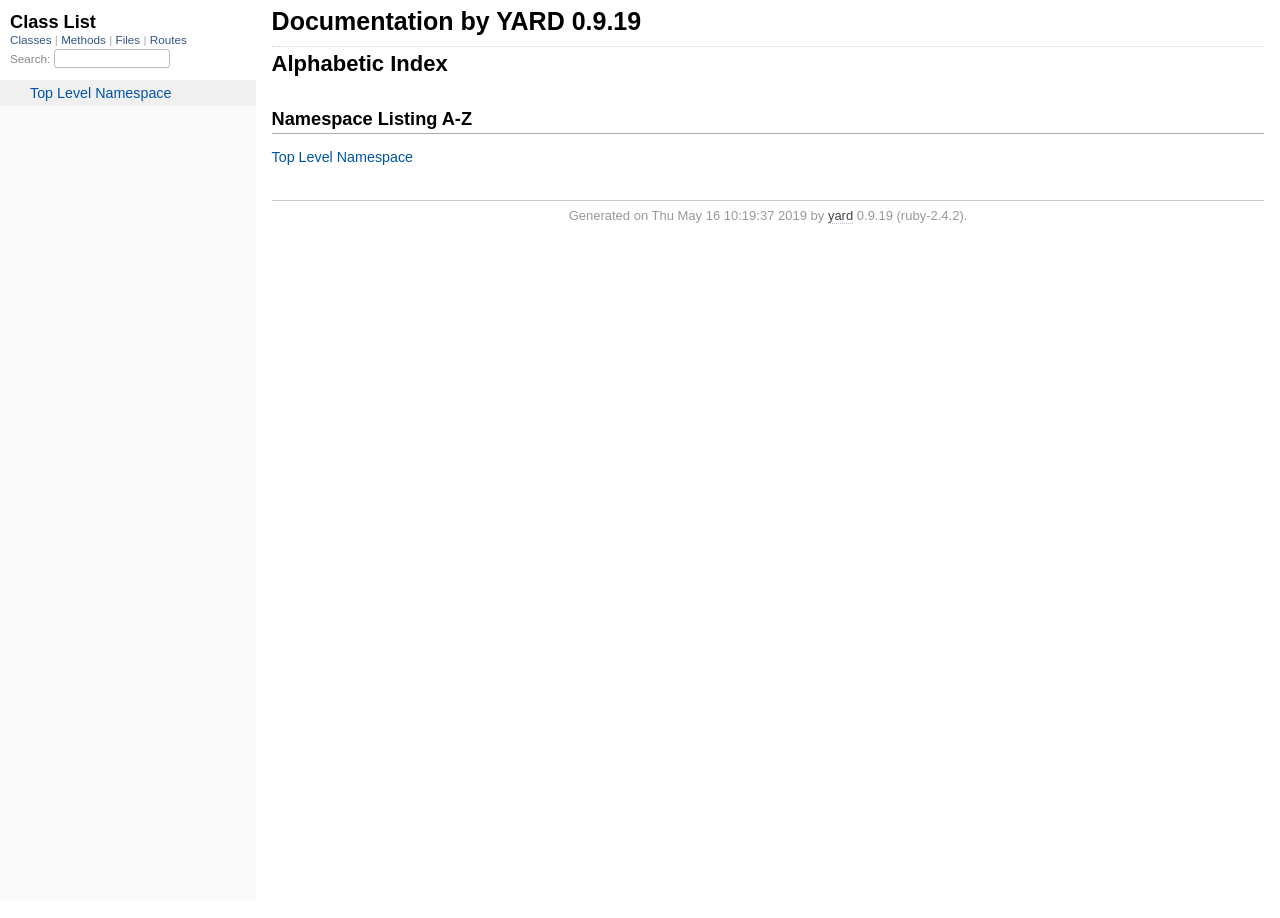
<file: events/events 1.0/doc/index.html>
<!DOCTYPE html>
<html>
  <head>
    <meta charset="utf-8">
<meta name="viewport" content="width=device-width, initial-scale=1.0">
<title>
  Documentation by YARD 0.9.19
  
</title>

  <link rel="stylesheet" href="css/style.css" type="text/css" charset="utf-8" />

  <link rel="stylesheet" href="css/common.css" type="text/css" charset="utf-8" />

<script type="text/javascript" charset="utf-8">
  pathId = null;
  relpath = '';
</script>


  <script type="text/javascript" charset="utf-8" src="js/jquery.js"></script>

  <script type="text/javascript" charset="utf-8" src="js/app.js"></script>

  <script type="text/javascript" charset="utf-8" src="js/custom.js"></script>


  </head>
  <body>
    <div class="nav_wrap">
      <iframe id="nav" src="class_list.html?1"></iframe>
      <div id="resizer"></div>
    </div>

    <div id="main" tabindex="-1">
      <div id="header">
        <div id="menu">
  
</div>

        <div id="search">
  
    <a class="full_list_link" id="class_list_link"
        href="class_list.html">

        <svg width="24" height="24">
          <rect x="0" y="4" width="24" height="4" rx="1" ry="1"></rect>
          <rect x="0" y="12" width="24" height="4" rx="1" ry="1"></rect>
          <rect x="0" y="20" width="24" height="4" rx="1" ry="1"></rect>
        </svg>
    </a>
  
</div>
        <div class="clear"></div>
      </div>

      <div id="content"><h1 class="noborder title">Documentation by YARD 0.9.19</h1>
<div id="listing">
  <h1 class="alphaindex">Alphabetic Index</h1>
  
<div class="clear"></div>
<h2>Namespace Listing A-Z</h2>


  <ul class="toplevel"><li><span class='object_link'><a href="top-level-namespace.html" title="Top Level Namespace (root)">Top Level Namespace</a></span></li></ul>



<table>
  <tr>
    <td valign='top' width="33%">
      
    </td>
  </tr>
</table>

</div>

</div>

      <div id="footer">
  Generated on Thu May 16 10:19:37 2019 by
  <a href="http://yardoc.org" title="Yay! A Ruby Documentation Tool" target="_parent">yard</a>
  0.9.19 (ruby-2.4.2).
</div>

    </div>
  </body>
</html>
</file>
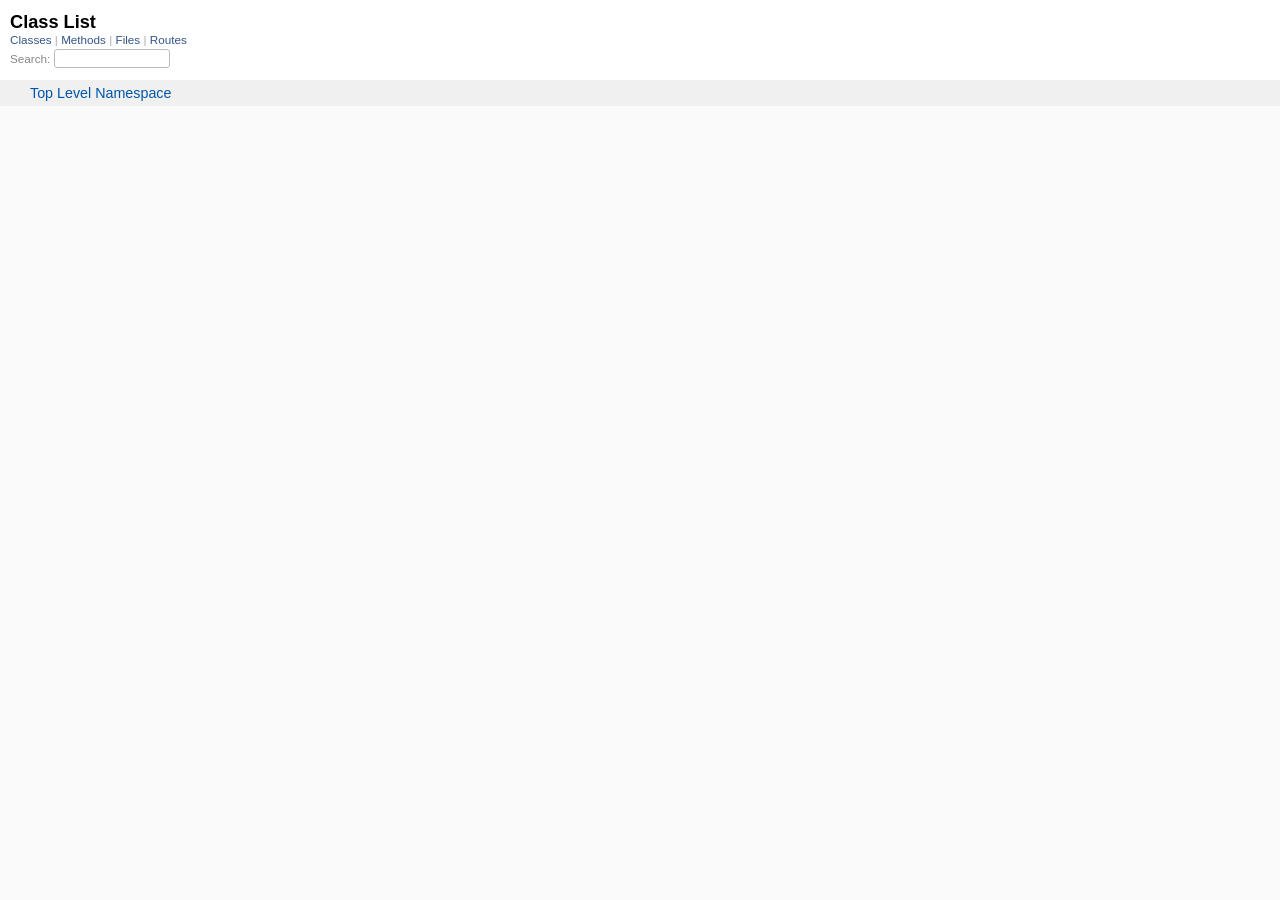
<file: events/events 1.0/doc/class_list.html>
<!DOCTYPE html>
<html>
  <head>
    <meta name="viewport" content="width=device-width, initial-scale=1.0">
    <meta charset="utf-8" />
    
      <link rel="stylesheet" href="css/full_list.css" type="text/css" media="screen" charset="utf-8" />
    
      <link rel="stylesheet" href="css/common.css" type="text/css" media="screen" charset="utf-8" />
    

    
      <script type="text/javascript" charset="utf-8" src="js/jquery.js"></script>
    
      <script type="text/javascript" charset="utf-8" src="js/full_list.js"></script>
    

    <title>Class List</title>
    <base id="base_target" target="_parent" />
  </head>
  <body>
    <div id="content">
      <div class="fixed_header">
        <h1 id="full_list_header">Class List</h1>
        <div id="full_list_nav">
          
            <span><a target="_self" href="class_list.html">
              Classes
            </a></span>
          
            <span><a target="_self" href="method_list.html">
              Methods
            </a></span>
          
            <span><a target="_self" href="file_list.html">
              Files
            </a></span>
          
            <span><a target="_self" href="route_list.html">
              Routes
            </a></span>
          
        </div>

        <div id="search">Search: <input type="text" /></div>
      </div>

      <ul id="full_list" class="class">
        <li id="object_" class="odd"><div class="item" style="padding-left:30px"><span class='object_link'><a href="top-level-namespace.html" title="Top Level Namespace (root)">Top Level Namespace</a></span></div></li>


      </ul>
    </div>
  </body>
</html>
</file>
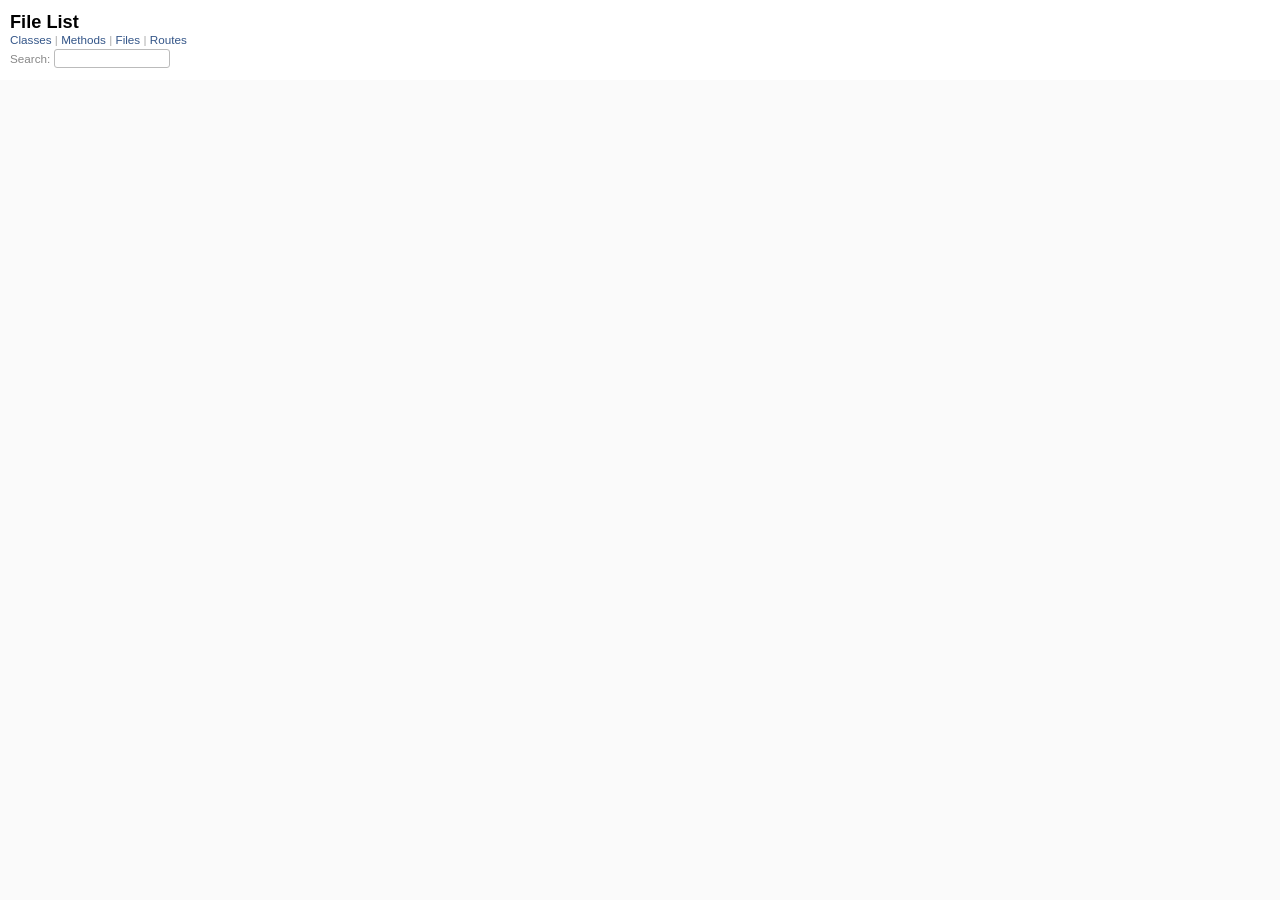
<file: events/events 1.0/doc/file_list.html>
<!DOCTYPE html>
<html>
  <head>
    <meta name="viewport" content="width=device-width, initial-scale=1.0">
    <meta charset="utf-8" />
    
      <link rel="stylesheet" href="css/full_list.css" type="text/css" media="screen" charset="utf-8" />
    
      <link rel="stylesheet" href="css/common.css" type="text/css" media="screen" charset="utf-8" />
    

    
      <script type="text/javascript" charset="utf-8" src="js/jquery.js"></script>
    
      <script type="text/javascript" charset="utf-8" src="js/full_list.js"></script>
    

    <title>File List</title>
    <base id="base_target" target="_parent" />
  </head>
  <body>
    <div id="content">
      <div class="fixed_header">
        <h1 id="full_list_header">File List</h1>
        <div id="full_list_nav">
          
            <span><a target="_self" href="class_list.html">
              Classes
            </a></span>
          
            <span><a target="_self" href="method_list.html">
              Methods
            </a></span>
          
            <span><a target="_self" href="file_list.html">
              Files
            </a></span>
          
            <span><a target="_self" href="route_list.html">
              Routes
            </a></span>
          
        </div>

        <div id="search">Search: <input type="text" /></div>
      </div>

      <ul id="full_list" class="file">
        


      </ul>
    </div>
  </body>
</html>
</file>
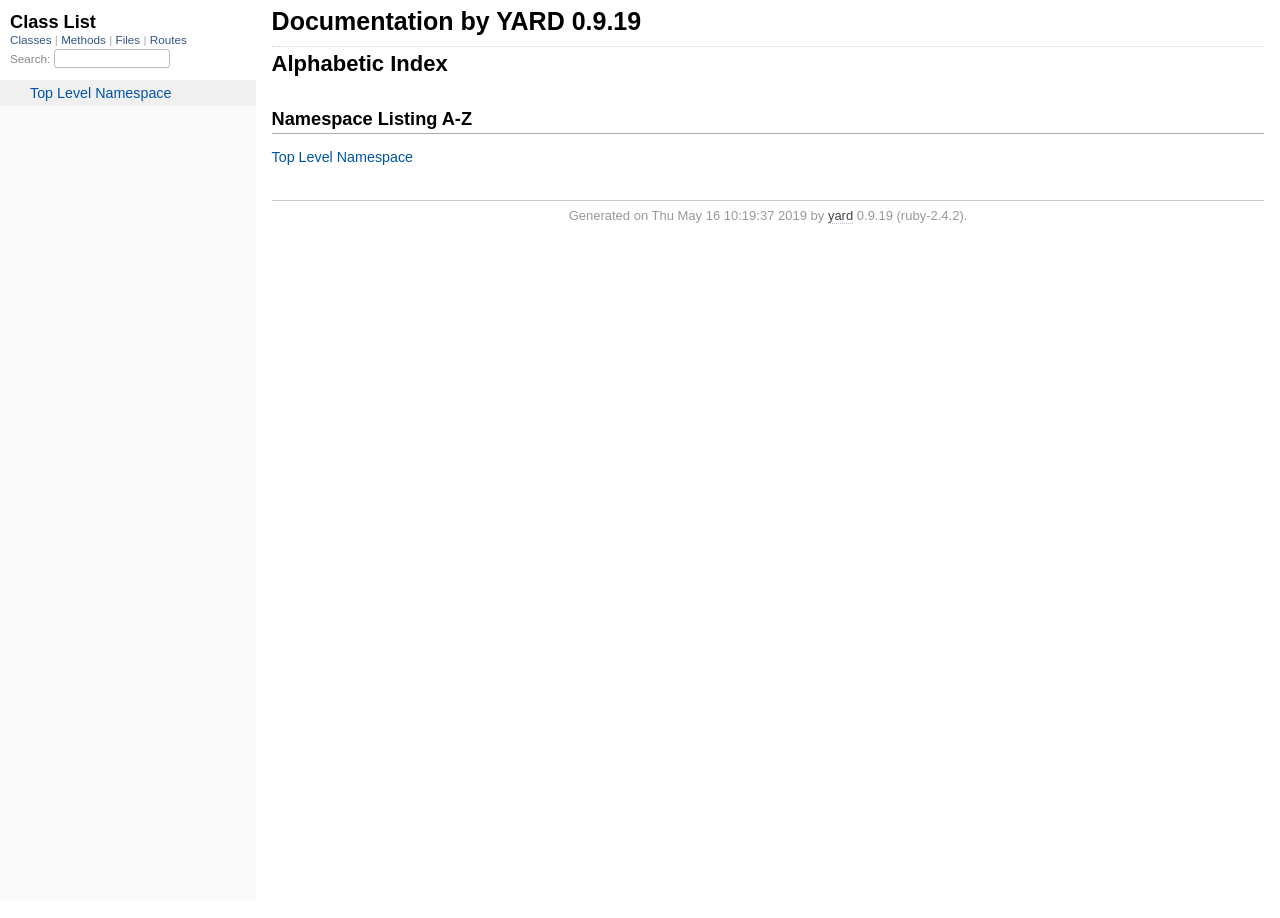
<file: events/events 1.0/doc/frames.html>
<!DOCTYPE html>
<html>
<head>
  <meta charset="utf-8">
	<title>Documentation by YARD 0.9.19</title>
</head>
<script type="text/javascript" charset="utf-8">
  var match = unescape(window.location.hash).match(/^#!(.+)/);
  var name = match ? match[1] : 'index.html';
  name = name.replace(/^(\w+):\/\//, '').replace(/^\/\//, '');
  window.top.location = name;
</script>
<noscript>
  <h1>Oops!</h1>
  <h2>YARD requires JavaScript!</h2>
</noscript>
</html>
</file>
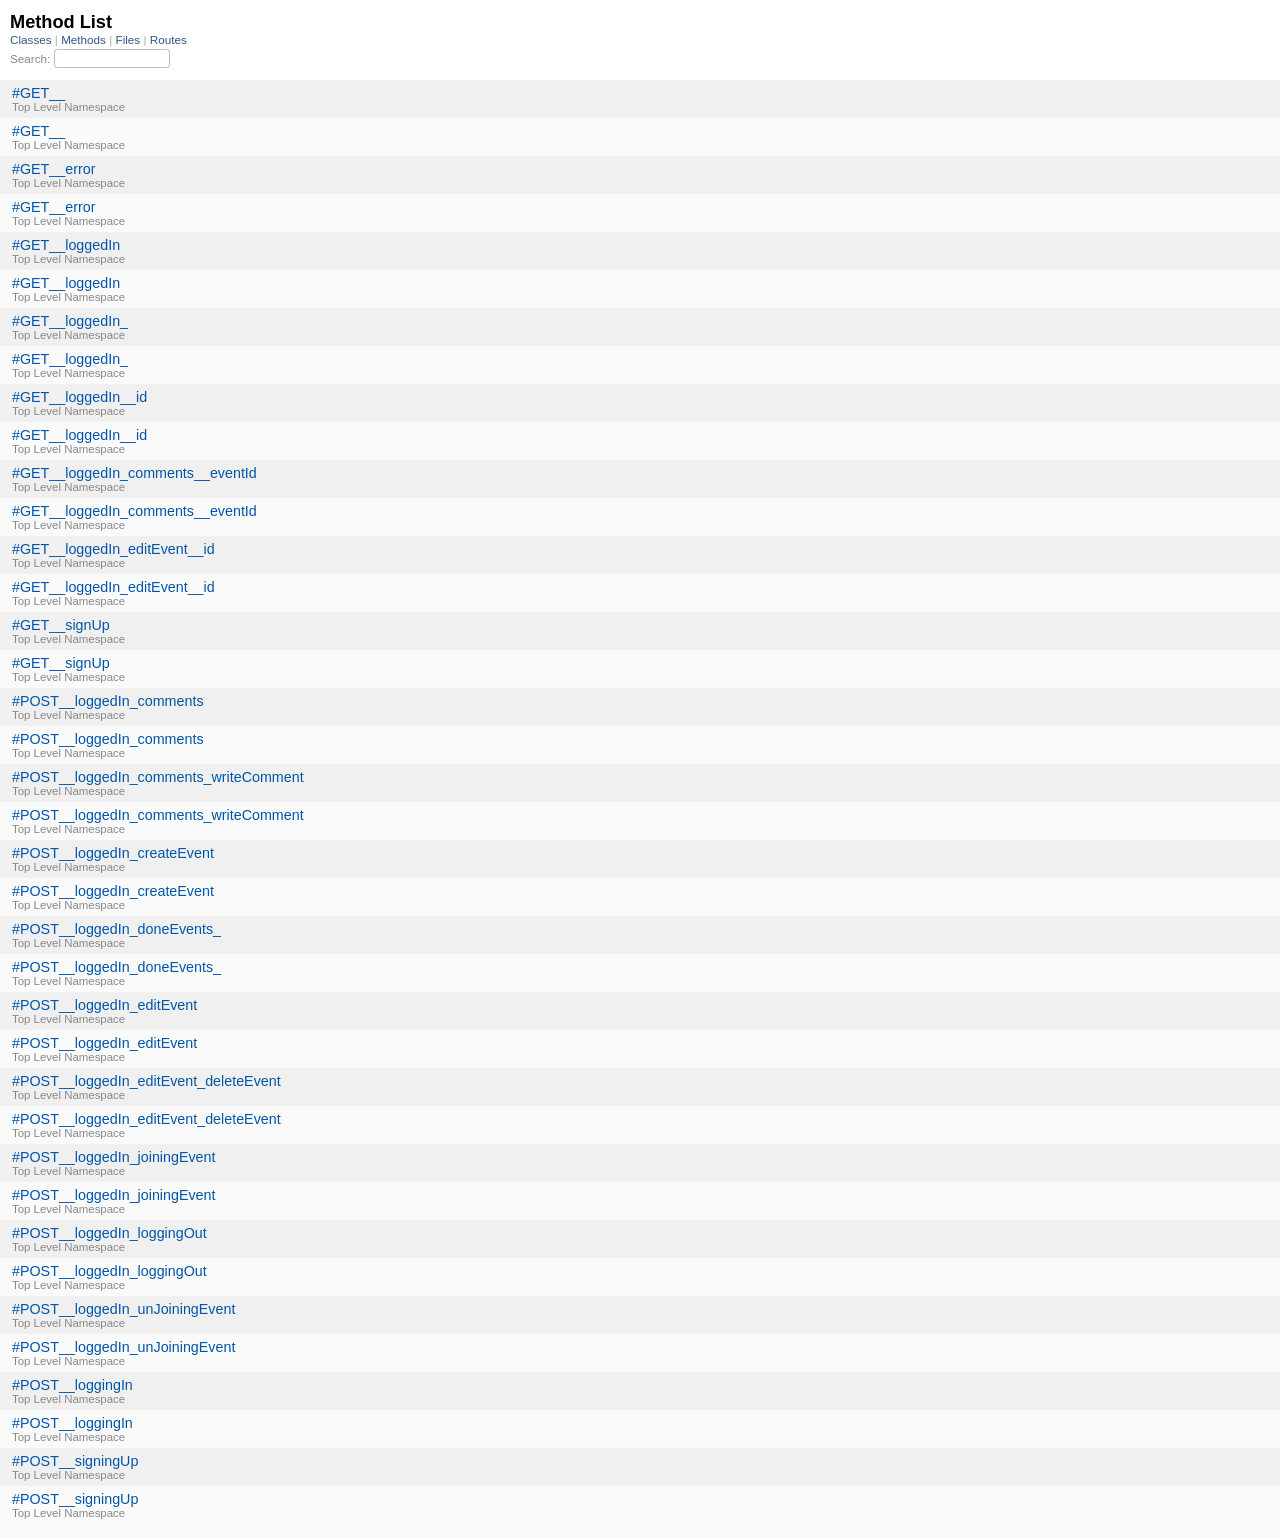
<file: events/events 1.0/doc/method_list.html>
<!DOCTYPE html>
<html>
  <head>
    <meta name="viewport" content="width=device-width, initial-scale=1.0">
    <meta charset="utf-8" />
    
      <link rel="stylesheet" href="css/full_list.css" type="text/css" media="screen" charset="utf-8" />
    
      <link rel="stylesheet" href="css/common.css" type="text/css" media="screen" charset="utf-8" />
    

    
      <script type="text/javascript" charset="utf-8" src="js/jquery.js"></script>
    
      <script type="text/javascript" charset="utf-8" src="js/full_list.js"></script>
    

    <title>Method List</title>
    <base id="base_target" target="_parent" />
  </head>
  <body>
    <div id="content">
      <div class="fixed_header">
        <h1 id="full_list_header">Method List</h1>
        <div id="full_list_nav">
          
            <span><a target="_self" href="class_list.html">
              Classes
            </a></span>
          
            <span><a target="_self" href="method_list.html">
              Methods
            </a></span>
          
            <span><a target="_self" href="file_list.html">
              Files
            </a></span>
          
            <span><a target="_self" href="route_list.html">
              Routes
            </a></span>
          
        </div>

        <div id="search">Search: <input type="text" /></div>
      </div>

      <ul id="full_list" class="method">
        

  <li class="odd ">
    <div class="item">
      <span class='object_link'><a href="top-level-namespace.html#GET__-instance_method" title="#GET__ (method)">#GET__</a></span>
      <small>Top Level Namespace</small>
    </div>
  </li>
  

  <li class="even ">
    <div class="item">
      <span class='object_link'><a href="top-level-namespace.html#GET__-instance_method" title="#GET__ (method)">#GET__</a></span>
      <small>Top Level Namespace</small>
    </div>
  </li>
  

  <li class="odd ">
    <div class="item">
      <span class='object_link'><a href="top-level-namespace.html#GET__error-instance_method" title="#GET__error (method)">#GET__error</a></span>
      <small>Top Level Namespace</small>
    </div>
  </li>
  

  <li class="even ">
    <div class="item">
      <span class='object_link'><a href="top-level-namespace.html#GET__error-instance_method" title="#GET__error (method)">#GET__error</a></span>
      <small>Top Level Namespace</small>
    </div>
  </li>
  

  <li class="odd ">
    <div class="item">
      <span class='object_link'><a href="top-level-namespace.html#GET__loggedIn-instance_method" title="#GET__loggedIn (method)">#GET__loggedIn</a></span>
      <small>Top Level Namespace</small>
    </div>
  </li>
  

  <li class="even ">
    <div class="item">
      <span class='object_link'><a href="top-level-namespace.html#GET__loggedIn-instance_method" title="#GET__loggedIn (method)">#GET__loggedIn</a></span>
      <small>Top Level Namespace</small>
    </div>
  </li>
  

  <li class="odd ">
    <div class="item">
      <span class='object_link'><a href="top-level-namespace.html#GET__loggedIn_-instance_method" title="#GET__loggedIn_ (method)">#GET__loggedIn_</a></span>
      <small>Top Level Namespace</small>
    </div>
  </li>
  

  <li class="even ">
    <div class="item">
      <span class='object_link'><a href="top-level-namespace.html#GET__loggedIn_-instance_method" title="#GET__loggedIn_ (method)">#GET__loggedIn_</a></span>
      <small>Top Level Namespace</small>
    </div>
  </li>
  

  <li class="odd ">
    <div class="item">
      <span class='object_link'><a href="top-level-namespace.html#GET__loggedIn__id-instance_method" title="#GET__loggedIn__id (method)">#GET__loggedIn__id</a></span>
      <small>Top Level Namespace</small>
    </div>
  </li>
  

  <li class="even ">
    <div class="item">
      <span class='object_link'><a href="top-level-namespace.html#GET__loggedIn__id-instance_method" title="#GET__loggedIn__id (method)">#GET__loggedIn__id</a></span>
      <small>Top Level Namespace</small>
    </div>
  </li>
  

  <li class="odd ">
    <div class="item">
      <span class='object_link'><a href="top-level-namespace.html#GET__loggedIn_comments__eventId-instance_method" title="#GET__loggedIn_comments__eventId (method)">#GET__loggedIn_comments__eventId</a></span>
      <small>Top Level Namespace</small>
    </div>
  </li>
  

  <li class="even ">
    <div class="item">
      <span class='object_link'><a href="top-level-namespace.html#GET__loggedIn_comments__eventId-instance_method" title="#GET__loggedIn_comments__eventId (method)">#GET__loggedIn_comments__eventId</a></span>
      <small>Top Level Namespace</small>
    </div>
  </li>
  

  <li class="odd ">
    <div class="item">
      <span class='object_link'><a href="top-level-namespace.html#GET__loggedIn_editEvent__id-instance_method" title="#GET__loggedIn_editEvent__id (method)">#GET__loggedIn_editEvent__id</a></span>
      <small>Top Level Namespace</small>
    </div>
  </li>
  

  <li class="even ">
    <div class="item">
      <span class='object_link'><a href="top-level-namespace.html#GET__loggedIn_editEvent__id-instance_method" title="#GET__loggedIn_editEvent__id (method)">#GET__loggedIn_editEvent__id</a></span>
      <small>Top Level Namespace</small>
    </div>
  </li>
  

  <li class="odd ">
    <div class="item">
      <span class='object_link'><a href="top-level-namespace.html#GET__signUp-instance_method" title="#GET__signUp (method)">#GET__signUp</a></span>
      <small>Top Level Namespace</small>
    </div>
  </li>
  

  <li class="even ">
    <div class="item">
      <span class='object_link'><a href="top-level-namespace.html#GET__signUp-instance_method" title="#GET__signUp (method)">#GET__signUp</a></span>
      <small>Top Level Namespace</small>
    </div>
  </li>
  

  <li class="odd ">
    <div class="item">
      <span class='object_link'><a href="top-level-namespace.html#POST__loggedIn_comments-instance_method" title="#POST__loggedIn_comments (method)">#POST__loggedIn_comments</a></span>
      <small>Top Level Namespace</small>
    </div>
  </li>
  

  <li class="even ">
    <div class="item">
      <span class='object_link'><a href="top-level-namespace.html#POST__loggedIn_comments-instance_method" title="#POST__loggedIn_comments (method)">#POST__loggedIn_comments</a></span>
      <small>Top Level Namespace</small>
    </div>
  </li>
  

  <li class="odd ">
    <div class="item">
      <span class='object_link'><a href="top-level-namespace.html#POST__loggedIn_comments_writeComment-instance_method" title="#POST__loggedIn_comments_writeComment (method)">#POST__loggedIn_comments_writeComment</a></span>
      <small>Top Level Namespace</small>
    </div>
  </li>
  

  <li class="even ">
    <div class="item">
      <span class='object_link'><a href="top-level-namespace.html#POST__loggedIn_comments_writeComment-instance_method" title="#POST__loggedIn_comments_writeComment (method)">#POST__loggedIn_comments_writeComment</a></span>
      <small>Top Level Namespace</small>
    </div>
  </li>
  

  <li class="odd ">
    <div class="item">
      <span class='object_link'><a href="top-level-namespace.html#POST__loggedIn_createEvent-instance_method" title="#POST__loggedIn_createEvent (method)">#POST__loggedIn_createEvent</a></span>
      <small>Top Level Namespace</small>
    </div>
  </li>
  

  <li class="even ">
    <div class="item">
      <span class='object_link'><a href="top-level-namespace.html#POST__loggedIn_createEvent-instance_method" title="#POST__loggedIn_createEvent (method)">#POST__loggedIn_createEvent</a></span>
      <small>Top Level Namespace</small>
    </div>
  </li>
  

  <li class="odd ">
    <div class="item">
      <span class='object_link'><a href="top-level-namespace.html#POST__loggedIn_doneEvents_-instance_method" title="#POST__loggedIn_doneEvents_ (method)">#POST__loggedIn_doneEvents_</a></span>
      <small>Top Level Namespace</small>
    </div>
  </li>
  

  <li class="even ">
    <div class="item">
      <span class='object_link'><a href="top-level-namespace.html#POST__loggedIn_doneEvents_-instance_method" title="#POST__loggedIn_doneEvents_ (method)">#POST__loggedIn_doneEvents_</a></span>
      <small>Top Level Namespace</small>
    </div>
  </li>
  

  <li class="odd ">
    <div class="item">
      <span class='object_link'><a href="top-level-namespace.html#POST__loggedIn_editEvent-instance_method" title="#POST__loggedIn_editEvent (method)">#POST__loggedIn_editEvent</a></span>
      <small>Top Level Namespace</small>
    </div>
  </li>
  

  <li class="even ">
    <div class="item">
      <span class='object_link'><a href="top-level-namespace.html#POST__loggedIn_editEvent-instance_method" title="#POST__loggedIn_editEvent (method)">#POST__loggedIn_editEvent</a></span>
      <small>Top Level Namespace</small>
    </div>
  </li>
  

  <li class="odd ">
    <div class="item">
      <span class='object_link'><a href="top-level-namespace.html#POST__loggedIn_editEvent_deleteEvent-instance_method" title="#POST__loggedIn_editEvent_deleteEvent (method)">#POST__loggedIn_editEvent_deleteEvent</a></span>
      <small>Top Level Namespace</small>
    </div>
  </li>
  

  <li class="even ">
    <div class="item">
      <span class='object_link'><a href="top-level-namespace.html#POST__loggedIn_editEvent_deleteEvent-instance_method" title="#POST__loggedIn_editEvent_deleteEvent (method)">#POST__loggedIn_editEvent_deleteEvent</a></span>
      <small>Top Level Namespace</small>
    </div>
  </li>
  

  <li class="odd ">
    <div class="item">
      <span class='object_link'><a href="top-level-namespace.html#POST__loggedIn_joiningEvent-instance_method" title="#POST__loggedIn_joiningEvent (method)">#POST__loggedIn_joiningEvent</a></span>
      <small>Top Level Namespace</small>
    </div>
  </li>
  

  <li class="even ">
    <div class="item">
      <span class='object_link'><a href="top-level-namespace.html#POST__loggedIn_joiningEvent-instance_method" title="#POST__loggedIn_joiningEvent (method)">#POST__loggedIn_joiningEvent</a></span>
      <small>Top Level Namespace</small>
    </div>
  </li>
  

  <li class="odd ">
    <div class="item">
      <span class='object_link'><a href="top-level-namespace.html#POST__loggedIn_loggingOut-instance_method" title="#POST__loggedIn_loggingOut (method)">#POST__loggedIn_loggingOut</a></span>
      <small>Top Level Namespace</small>
    </div>
  </li>
  

  <li class="even ">
    <div class="item">
      <span class='object_link'><a href="top-level-namespace.html#POST__loggedIn_loggingOut-instance_method" title="#POST__loggedIn_loggingOut (method)">#POST__loggedIn_loggingOut</a></span>
      <small>Top Level Namespace</small>
    </div>
  </li>
  

  <li class="odd ">
    <div class="item">
      <span class='object_link'><a href="top-level-namespace.html#POST__loggedIn_unJoiningEvent-instance_method" title="#POST__loggedIn_unJoiningEvent (method)">#POST__loggedIn_unJoiningEvent</a></span>
      <small>Top Level Namespace</small>
    </div>
  </li>
  

  <li class="even ">
    <div class="item">
      <span class='object_link'><a href="top-level-namespace.html#POST__loggedIn_unJoiningEvent-instance_method" title="#POST__loggedIn_unJoiningEvent (method)">#POST__loggedIn_unJoiningEvent</a></span>
      <small>Top Level Namespace</small>
    </div>
  </li>
  

  <li class="odd ">
    <div class="item">
      <span class='object_link'><a href="top-level-namespace.html#POST__loggingIn-instance_method" title="#POST__loggingIn (method)">#POST__loggingIn</a></span>
      <small>Top Level Namespace</small>
    </div>
  </li>
  

  <li class="even ">
    <div class="item">
      <span class='object_link'><a href="top-level-namespace.html#POST__loggingIn-instance_method" title="#POST__loggingIn (method)">#POST__loggingIn</a></span>
      <small>Top Level Namespace</small>
    </div>
  </li>
  

  <li class="odd ">
    <div class="item">
      <span class='object_link'><a href="top-level-namespace.html#POST__signingUp-instance_method" title="#POST__signingUp (method)">#POST__signingUp</a></span>
      <small>Top Level Namespace</small>
    </div>
  </li>
  

  <li class="even ">
    <div class="item">
      <span class='object_link'><a href="top-level-namespace.html#POST__signingUp-instance_method" title="#POST__signingUp (method)">#POST__signingUp</a></span>
      <small>Top Level Namespace</small>
    </div>
  </li>
  


      </ul>
    </div>
  </body>
</html>
</file>
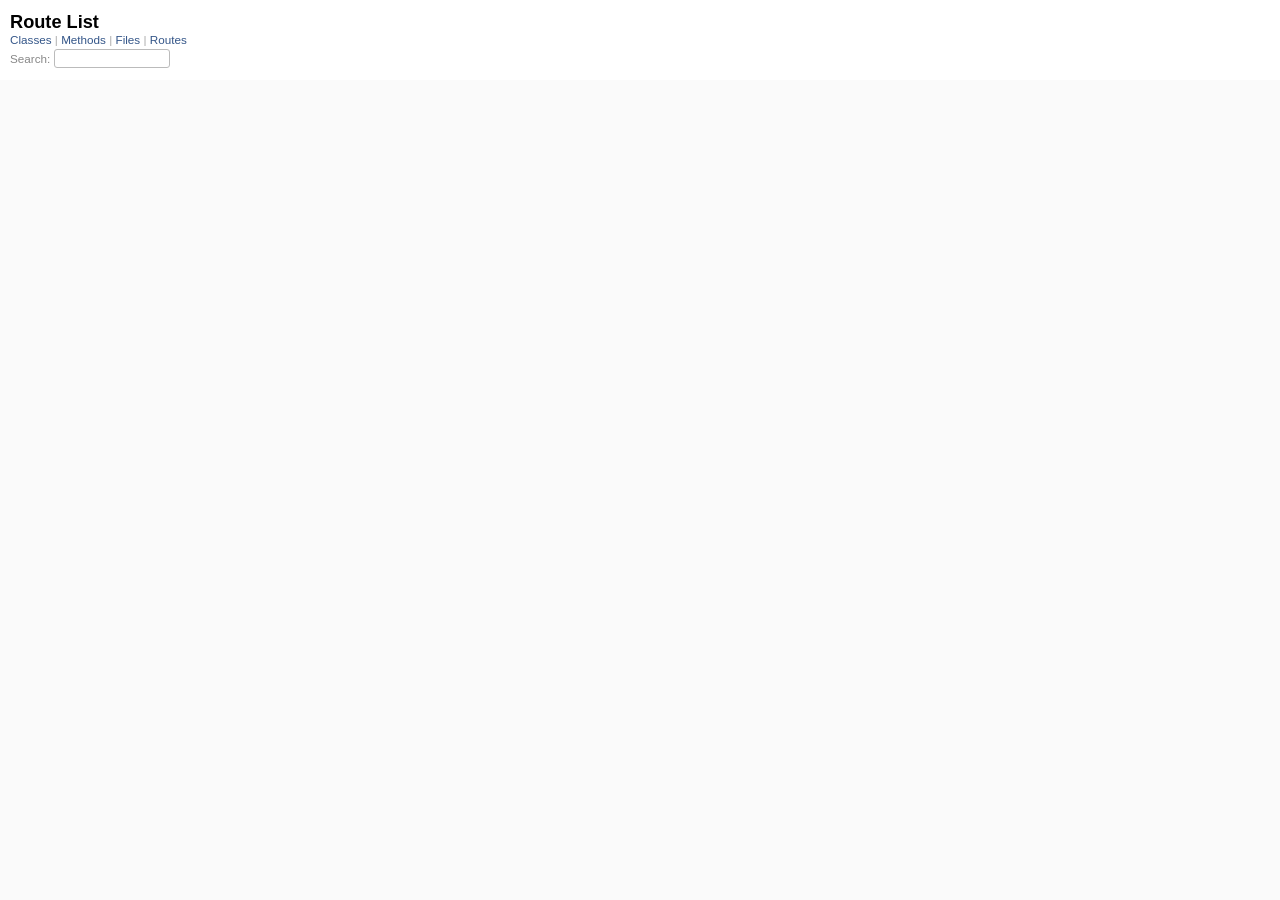
<file: events/events 1.0/doc/route_list.html>
<!DOCTYPE html>
<html>
  <head>
    <meta name="viewport" content="width=device-width, initial-scale=1.0">
    <meta charset="utf-8" />
    
      <link rel="stylesheet" href="css/full_list.css" type="text/css" media="screen" charset="utf-8" />
    
      <link rel="stylesheet" href="css/common.css" type="text/css" media="screen" charset="utf-8" />
    

    
      <script type="text/javascript" charset="utf-8" src="js/jquery.js"></script>
    
      <script type="text/javascript" charset="utf-8" src="js/full_list.js"></script>
    

    <title>Route List</title>
    <base id="base_target" target="_parent" />
  </head>
  <body>
    <div id="content">
      <div class="fixed_header">
        <h1 id="full_list_header">Route List</h1>
        <div id="full_list_nav">
          
            <span><a target="_self" href="class_list.html">
              Classes
            </a></span>
          
            <span><a target="_self" href="method_list.html">
              Methods
            </a></span>
          
            <span><a target="_self" href="file_list.html">
              Files
            </a></span>
          
            <span><a target="_self" href="route_list.html">
              Routes
            </a></span>
          
        </div>

        <div id="search">Search: <input type="text" /></div>
      </div>

      <ul id="full_list" class="class">
        


      </ul>
    </div>
  </body>
</html>
</file>
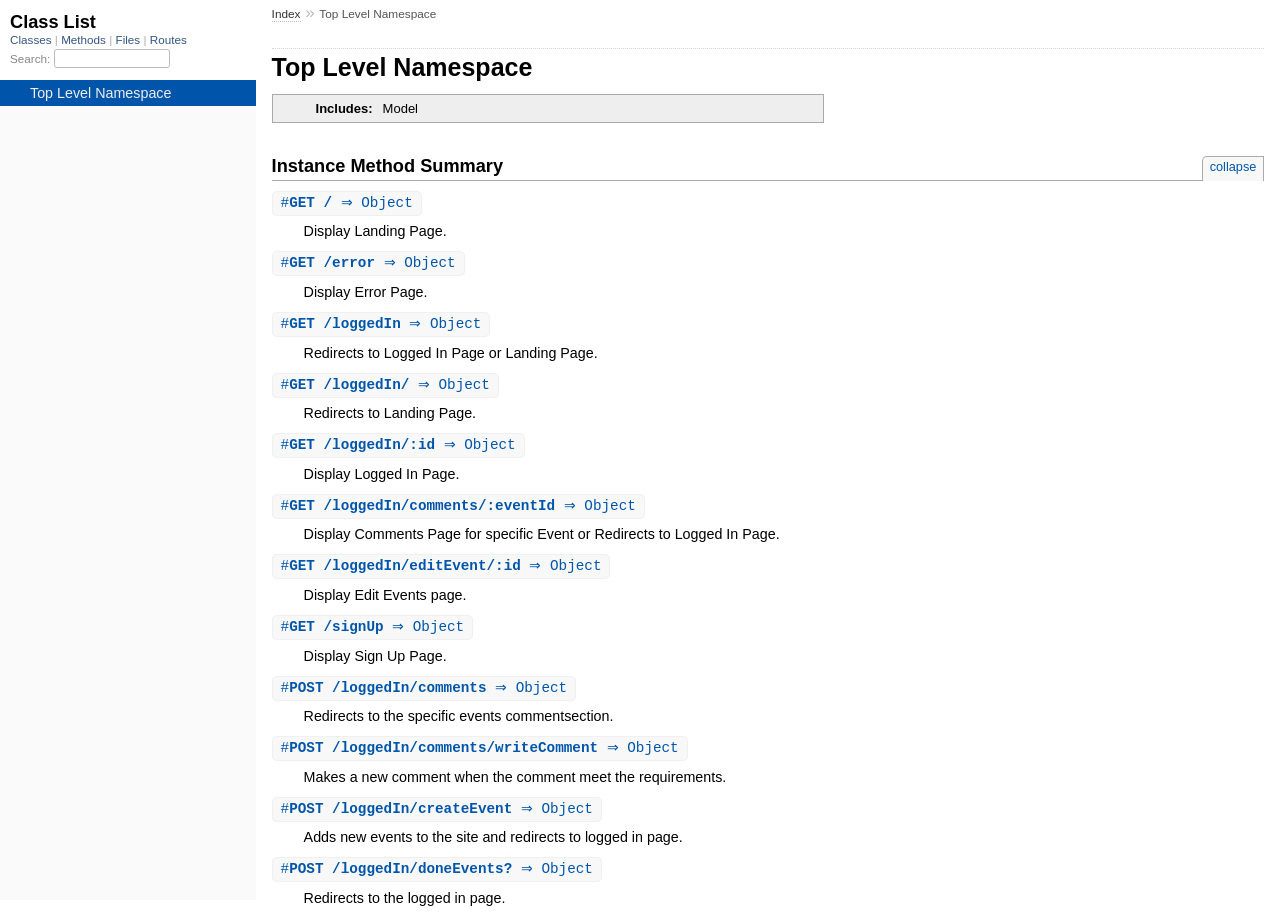
<file: events/events 1.0/doc/top-level-namespace.html>
<!DOCTYPE html>
<html>
  <head>
    <meta charset="utf-8">
<meta name="viewport" content="width=device-width, initial-scale=1.0">
<title>
  Top Level Namespace
  
    &mdash; Documentation by YARD 0.9.19
  
</title>

  <link rel="stylesheet" href="css/style.css" type="text/css" charset="utf-8" />

  <link rel="stylesheet" href="css/common.css" type="text/css" charset="utf-8" />

<script type="text/javascript" charset="utf-8">
  pathId = "";
  relpath = '';
</script>


  <script type="text/javascript" charset="utf-8" src="js/jquery.js"></script>

  <script type="text/javascript" charset="utf-8" src="js/app.js"></script>

  <script type="text/javascript" charset="utf-8" src="js/custom.js"></script>


  </head>
  <body>
    <div class="nav_wrap">
      <iframe id="nav" src="class_list.html?1"></iframe>
      <div id="resizer"></div>
    </div>

    <div id="main" tabindex="-1">
      <div id="header">
        <div id="menu">
  
    <a href="_index.html">Index</a> &raquo;
    
    
    <span class="title">Top Level Namespace</span>
  
</div>

        <div id="search">
  
    <a class="full_list_link" id="class_list_link"
        href="class_list.html">

        <svg width="24" height="24">
          <rect x="0" y="4" width="24" height="4" rx="1" ry="1"></rect>
          <rect x="0" y="12" width="24" height="4" rx="1" ry="1"></rect>
          <rect x="0" y="20" width="24" height="4" rx="1" ry="1"></rect>
        </svg>
    </a>
  
</div>
        <div class="clear"></div>
      </div>

      <div id="content"><h1>Top Level Namespace
  
  
  
</h1>
<div class="box_info">
  

  
  
  
  
  <dl>
      <dt>Includes:</dt>
      <dd>Model</dd>
  </dl>
  
  

  

  
</div>








  
    <h2>
      Instance Method Summary
      <small><a href="#" class="summary_toggle">collapse</a></small>
    </h2>

    <ul class="summary">
      
        <li class="public ">
  <span class="summary_signature">
    
      <a href="top-level-namespace.html#GET__-instance_method" title="#GET / (instance method)">#<strong>GET /</strong>  &#x21d2; Object </a>
    

    
  </span>
  
  
  
  
  
  
  

  
    <span class="summary_desc"><div class='inline'>
<p>Display Landing Page.</p>
</div></span>
  
</li>

      
        <li class="public ">
  <span class="summary_signature">
    
      <a href="top-level-namespace.html#GET__error-instance_method" title="#GET /error (instance method)">#<strong>GET /error</strong>  &#x21d2; Object </a>
    

    
  </span>
  
  
  
  
  
  
  

  
    <span class="summary_desc"><div class='inline'>
<p>Display Error Page.</p>
</div></span>
  
</li>

      
        <li class="public ">
  <span class="summary_signature">
    
      <a href="top-level-namespace.html#GET__loggedIn-instance_method" title="#GET /loggedIn (instance method)">#<strong>GET /loggedIn</strong>  &#x21d2; Object </a>
    

    
  </span>
  
  
  
  
  
  
  

  
    <span class="summary_desc"><div class='inline'>
<p>Redirects to Logged In Page or Landing Page.</p>
</div></span>
  
</li>

      
        <li class="public ">
  <span class="summary_signature">
    
      <a href="top-level-namespace.html#GET__loggedIn_-instance_method" title="#GET /loggedIn/ (instance method)">#<strong>GET /loggedIn/</strong>  &#x21d2; Object </a>
    

    
  </span>
  
  
  
  
  
  
  

  
    <span class="summary_desc"><div class='inline'>
<p>Redirects to Landing Page.</p>
</div></span>
  
</li>

      
        <li class="public ">
  <span class="summary_signature">
    
      <a href="top-level-namespace.html#GET__loggedIn__id-instance_method" title="#GET /loggedIn/:id (instance method)">#<strong>GET /loggedIn/:id</strong>  &#x21d2; Object </a>
    

    
  </span>
  
  
  
  
  
  
  

  
    <span class="summary_desc"><div class='inline'>
<p>Display Logged In Page.</p>
</div></span>
  
</li>

      
        <li class="public ">
  <span class="summary_signature">
    
      <a href="top-level-namespace.html#GET__loggedIn_comments__eventId-instance_method" title="#GET /loggedIn/comments/:eventId (instance method)">#<strong>GET /loggedIn/comments/:eventId</strong>  &#x21d2; Object </a>
    

    
  </span>
  
  
  
  
  
  
  

  
    <span class="summary_desc"><div class='inline'>
<p>Display Comments Page for specific Event or Redirects to Logged In Page.</p>
</div></span>
  
</li>

      
        <li class="public ">
  <span class="summary_signature">
    
      <a href="top-level-namespace.html#GET__loggedIn_editEvent__id-instance_method" title="#GET /loggedIn/editEvent/:id (instance method)">#<strong>GET /loggedIn/editEvent/:id</strong>  &#x21d2; Object </a>
    

    
  </span>
  
  
  
  
  
  
  

  
    <span class="summary_desc"><div class='inline'>
<p>Display Edit Events page.</p>
</div></span>
  
</li>

      
        <li class="public ">
  <span class="summary_signature">
    
      <a href="top-level-namespace.html#GET__signUp-instance_method" title="#GET /signUp (instance method)">#<strong>GET /signUp</strong>  &#x21d2; Object </a>
    

    
  </span>
  
  
  
  
  
  
  

  
    <span class="summary_desc"><div class='inline'>
<p>Display Sign Up Page.</p>
</div></span>
  
</li>

      
        <li class="public ">
  <span class="summary_signature">
    
      <a href="top-level-namespace.html#POST__loggedIn_comments-instance_method" title="#POST /loggedIn/comments (instance method)">#<strong>POST /loggedIn/comments</strong>  &#x21d2; Object </a>
    

    
  </span>
  
  
  
  
  
  
  

  
    <span class="summary_desc"><div class='inline'>
<p>Redirects to the specific events commentsection.</p>
</div></span>
  
</li>

      
        <li class="public ">
  <span class="summary_signature">
    
      <a href="top-level-namespace.html#POST__loggedIn_comments_writeComment-instance_method" title="#POST /loggedIn/comments/writeComment (instance method)">#<strong>POST /loggedIn/comments/writeComment</strong>  &#x21d2; Object </a>
    

    
  </span>
  
  
  
  
  
  
  

  
    <span class="summary_desc"><div class='inline'>
<p>Makes a new comment when the comment meet the requirements.</p>
</div></span>
  
</li>

      
        <li class="public ">
  <span class="summary_signature">
    
      <a href="top-level-namespace.html#POST__loggedIn_createEvent-instance_method" title="#POST /loggedIn/createEvent (instance method)">#<strong>POST /loggedIn/createEvent</strong>  &#x21d2; Object </a>
    

    
  </span>
  
  
  
  
  
  
  

  
    <span class="summary_desc"><div class='inline'>
<p>Adds new events to the site and redirects to logged in page.</p>
</div></span>
  
</li>

      
        <li class="public ">
  <span class="summary_signature">
    
      <a href="top-level-namespace.html#POST__loggedIn_doneEvents_-instance_method" title="#POST /loggedIn/doneEvents? (instance method)">#<strong>POST /loggedIn/doneEvents?</strong>  &#x21d2; Object </a>
    

    
  </span>
  
  
  
  
  
  
  

  
    <span class="summary_desc"><div class='inline'>
<p>Redirects to the logged in page.</p>
</div></span>
  
</li>

      
        <li class="public ">
  <span class="summary_signature">
    
      <a href="top-level-namespace.html#POST__loggedIn_editEvent-instance_method" title="#POST /loggedIn/editEvent (instance method)">#<strong>POST /loggedIn/editEvent</strong>  &#x21d2; Object </a>
    

    
  </span>
  
  
  
  
  
  
  

  
    <span class="summary_desc"><div class='inline'>
<p>Redirects to the event page refered to the users ID.</p>
</div></span>
  
</li>

      
        <li class="public ">
  <span class="summary_signature">
    
      <a href="top-level-namespace.html#POST__loggedIn_editEvent_deleteEvent-instance_method" title="#POST /loggedIn/editEvent/deleteEvent (instance method)">#<strong>POST /loggedIn/editEvent/deleteEvent</strong>  &#x21d2; Object </a>
    

    
  </span>
  
  
  
  
  
  
  

  
    <span class="summary_desc"><div class='inline'>
<p>Deletes a specific event owned by a specific user.</p>
</div></span>
  
</li>

      
        <li class="public ">
  <span class="summary_signature">
    
      <a href="top-level-namespace.html#POST__loggedIn_joiningEvent-instance_method" title="#POST /loggedIn/joiningEvent (instance method)">#<strong>POST /loggedIn/joiningEvent</strong>  &#x21d2; Object </a>
    

    
  </span>
  
  
  
  
  
  
  

  
    <span class="summary_desc"><div class='inline'>
<p>Count the people who join different events.</p>
</div></span>
  
</li>

      
        <li class="public ">
  <span class="summary_signature">
    
      <a href="top-level-namespace.html#POST__loggedIn_loggingOut-instance_method" title="#POST /loggedIn/loggingOut (instance method)">#<strong>POST /loggedIn/loggingOut</strong>  &#x21d2; Object </a>
    

    
  </span>
  
  
  
  
  
  
  

  
    <span class="summary_desc"><div class='inline'>
<p>Redirects to Landing Page after making session of the logged in user to
nil.</p>
</div></span>
  
</li>

      
        <li class="public ">
  <span class="summary_signature">
    
      <a href="top-level-namespace.html#POST__loggedIn_unJoiningEvent-instance_method" title="#POST /loggedIn/unJoiningEvent (instance method)">#<strong>POST /loggedIn/unJoiningEvent</strong>  &#x21d2; Object </a>
    

    
  </span>
  
  
  
  
  
  
  

  
    <span class="summary_desc"><div class='inline'>
<p>Deletes the specific user wanting to leave a event.</p>
</div></span>
  
</li>

      
        <li class="public ">
  <span class="summary_signature">
    
      <a href="top-level-namespace.html#POST__loggingIn-instance_method" title="#POST /loggingIn (instance method)">#<strong>POST /loggingIn</strong>  &#x21d2; Object </a>
    

    
  </span>
  
  
  
  
  
  
  

  
    <span class="summary_desc"><div class='inline'>
<p>Redirects to Logged In Page if the login parameters are correct.</p>
</div></span>
  
</li>

      
        <li class="public ">
  <span class="summary_signature">
    
      <a href="top-level-namespace.html#POST__signingUp-instance_method" title="#POST /signingUp (instance method)">#<strong>POST /signingUp</strong>  &#x21d2; Object </a>
    

    
  </span>
  
  
  
  
  
  
  

  
    <span class="summary_desc"><div class='inline'>
<p>Redirects to Landing Page after Signing Up.</p>
</div></span>
  
</li>

      
    </ul>
  


  

  <div id="instance_method_details" class="method_details_list">
    <h2>Instance Method Details</h2>

    
      <div class="method_details first">
  <h3 class="signature first" id="GET__-instance_method">
  
    #<strong>GET /</strong>  &#x21d2; <tt>Object</tt> 
  

  

  
</h3><div class="docstring">
  <div class="discussion">
    
<p>Display Landing Page</p>


  </div>
</div>
<div class="tags">
  



</div><table class="source_code">
  <tr>
    <td>
      <pre class="lines">


14
15
16</pre>
    </td>
    <td>
      <pre class="code"><span class="info file"># File 'app.rb', line 14</span>

<span class='id identifier rubyid_get'>get</span><span class='lparen'>(</span><span class='tstring'><span class='tstring_beg'>&#39;</span><span class='tstring_content'>/</span><span class='tstring_end'>&#39;</span></span><span class='rparen'>)</span> <span class='kw'>do</span>
    <span class='id identifier rubyid_slim'>slim</span><span class='lparen'>(</span><span class='symbol'>:index</span><span class='rparen'>)</span>
<span class='kw'>end</span></pre>
    </td>
  </tr>
</table>
</div>
    
      <div class="method_details ">
  <h3 class="signature " id="GET__error-instance_method">
  
    #<strong>GET /error</strong>  &#x21d2; <tt>Object</tt> 
  

  

  
</h3><div class="docstring">
  <div class="discussion">
    
<p>Display Error Page</p>


  </div>
</div>
<div class="tags">
  



</div><table class="source_code">
  <tr>
    <td>
      <pre class="lines">


76
77
78</pre>
    </td>
    <td>
      <pre class="code"><span class="info file"># File 'app.rb', line 76</span>

<span class='id identifier rubyid_get'>get</span><span class='lparen'>(</span><span class='tstring'><span class='tstring_beg'>&#39;</span><span class='tstring_content'>/error</span><span class='tstring_end'>&#39;</span></span><span class='rparen'>)</span> <span class='kw'>do</span>
    <span class='id identifier rubyid_slim'>slim</span><span class='lparen'>(</span><span class='symbol'>:error</span><span class='rparen'>)</span>
<span class='kw'>end</span></pre>
    </td>
  </tr>
</table>
</div>
    
      <div class="method_details ">
  <h3 class="signature " id="GET__loggedIn-instance_method">
  
    #<strong>GET /loggedIn</strong>  &#x21d2; <tt>Object</tt> 
  

  

  
</h3><div class="docstring">
  <div class="discussion">
    
<p>Redirects to Logged In Page or Landing Page</p>


  </div>
</div>
<div class="tags">
  



</div><table class="source_code">
  <tr>
    <td>
      <pre class="lines">


55
56
57
58
59
60
61</pre>
    </td>
    <td>
      <pre class="code"><span class="info file"># File 'app.rb', line 55</span>

<span class='id identifier rubyid_get'>get</span><span class='lparen'>(</span><span class='tstring'><span class='tstring_beg'>&#39;</span><span class='tstring_content'>/loggedIn</span><span class='tstring_end'>&#39;</span></span><span class='rparen'>)</span> <span class='kw'>do</span>
    <span class='kw'>if</span> <span class='id identifier rubyid_redirectLoggedIn'>redirectLoggedIn</span><span class='lparen'>(</span><span class='rparen'>)</span> <span class='op'>==</span> <span class='kw'>true</span>
        <span class='id identifier rubyid_redirect'>redirect</span><span class='lparen'>(</span><span class='tstring'><span class='tstring_beg'>&quot;</span><span class='tstring_content'>/loggedIn/</span><span class='embexpr_beg'>#{</span><span class='id identifier rubyid_session'>session</span><span class='lbracket'>[</span><span class='symbol'>:id</span><span class='rbracket'>]</span><span class='embexpr_end'>}</span><span class='tstring_end'>&quot;</span></span><span class='rparen'>)</span>
    <span class='kw'>else</span>
        <span class='id identifier rubyid_redirect'>redirect</span><span class='lparen'>(</span><span class='tstring'><span class='tstring_beg'>&#39;</span><span class='tstring_content'>/</span><span class='tstring_end'>&#39;</span></span><span class='rparen'>)</span>
    <span class='kw'>end</span>
<span class='kw'>end</span></pre>
    </td>
  </tr>
</table>
</div>
    
      <div class="method_details ">
  <h3 class="signature " id="GET__loggedIn_-instance_method">
  
    #<strong>GET /loggedIn/</strong>  &#x21d2; <tt>Object</tt> 
  

  

  
</h3><div class="docstring">
  <div class="discussion">
    
<p>Redirects to Landing Page</p>


  </div>
</div>
<div class="tags">
  



</div><table class="source_code">
  <tr>
    <td>
      <pre class="lines">


26
27
28</pre>
    </td>
    <td>
      <pre class="code"><span class="info file"># File 'app.rb', line 26</span>

<span class='id identifier rubyid_get'>get</span><span class='lparen'>(</span><span class='tstring'><span class='tstring_beg'>&#39;</span><span class='tstring_content'>/loggedIn/</span><span class='tstring_end'>&#39;</span></span><span class='rparen'>)</span> <span class='kw'>do</span>
    <span class='id identifier rubyid_redirect'>redirect</span><span class='lparen'>(</span><span class='tstring'><span class='tstring_beg'>&#39;</span><span class='tstring_content'>/</span><span class='tstring_end'>&#39;</span></span><span class='rparen'>)</span>
<span class='kw'>end</span></pre>
    </td>
  </tr>
</table>
</div>
    
      <div class="method_details ">
  <h3 class="signature " id="GET__loggedIn__id-instance_method">
  
    #<strong>GET /loggedIn/:id</strong>  &#x21d2; <tt>Object</tt> 
  

  

  
</h3><div class="docstring">
  <div class="discussion">
    
<p>Display Logged In Page</p>


  </div>
</div>
<div class="tags">
  <p class="tag_title">Parameters:</p>
<ul class="param">
  
    <li>
      
        <span class='name'>:id,</span>
      
      
        <span class='type'>(<tt>Integer</tt>)</span>
      
      
      
        &mdash;
        <div class='inline'>
<p>The ID of the signed in user</p>
</div>
      
    </li>
  
</ul>




</div><table class="source_code">
  <tr>
    <td>
      <pre class="lines">


33
34
35
36
37
38
39
40
41
42
43</pre>
    </td>
    <td>
      <pre class="code"><span class="info file"># File 'app.rb', line 33</span>

<span class='id identifier rubyid_get'>get</span><span class='lparen'>(</span><span class='tstring'><span class='tstring_beg'>&#39;</span><span class='tstring_content'>/loggedIn/:id</span><span class='tstring_end'>&#39;</span></span><span class='rparen'>)</span> <span class='kw'>do</span>
    <span class='kw'>if</span> <span class='id identifier rubyid_getUserInfo'>getUserInfo</span><span class='lparen'>(</span><span class='id identifier rubyid_params'>params</span><span class='rparen'>)</span> <span class='op'>!=</span> <span class='kw'>nil</span>
        <span class='id identifier rubyid_info'>info</span> <span class='op'>=</span> <span class='id identifier rubyid_getUserInfo'>getUserInfo</span><span class='lparen'>(</span><span class='id identifier rubyid_params'>params</span><span class='rparen'>)</span>
    <span class='kw'>else</span>
        <span class='id identifier rubyid_info'>info</span> <span class='op'>=</span> <span class='tstring'><span class='tstring_beg'>&quot;</span><span class='tstring_content'> </span><span class='tstring_end'>&quot;</span></span>
    <span class='kw'>end</span>
    <span class='id identifier rubyid_events'>events</span> <span class='op'>=</span> <span class='id identifier rubyid_getEvent'>getEvent</span><span class='lparen'>(</span><span class='id identifier rubyid_params'>params</span><span class='rparen'>)</span>
    <span class='id identifier rubyid_coming'>coming</span> <span class='op'>=</span> <span class='id identifier rubyid_getComingInfo'>getComingInfo</span><span class='lparen'>(</span><span class='id identifier rubyid_params'>params</span><span class='rparen'>)</span>
    <span class='id identifier rubyid_joined'>joined</span> <span class='op'>=</span> <span class='id identifier rubyid_joinedOrNot'>joinedOrNot</span><span class='lparen'>(</span><span class='id identifier rubyid_params'>params</span><span class='rparen'>)</span>
    <span class='id identifier rubyid_slim'>slim</span><span class='lparen'>(</span><span class='symbol'>:loggedIn</span><span class='comma'>,</span> <span class='label'>locals:</span><span class='lbrace'>{</span><span class='label'>user:</span> <span class='id identifier rubyid_info'>info</span><span class='comma'>,</span> <span class='label'>events:</span> <span class='id identifier rubyid_events'>events</span><span class='comma'>,</span> <span class='label'>coming:</span> <span class='id identifier rubyid_coming'>coming</span><span class='comma'>,</span> <span class='label'>session:</span> <span class='id identifier rubyid_session'>session</span><span class='comma'>,</span> <span class='label'>joined:</span> <span class='id identifier rubyid_joined'>joined</span><span class='rbrace'>}</span><span class='rparen'>)</span>
<span class='kw'>end</span></pre>
    </td>
  </tr>
</table>
</div>
    
      <div class="method_details ">
  <h3 class="signature " id="GET__loggedIn_comments__eventId-instance_method">
  
    #<strong>GET /loggedIn/comments/:eventId</strong>  &#x21d2; <tt>Object</tt> 
  

  

  
</h3><div class="docstring">
  <div class="discussion">
    
<p>Display Comments Page for specific Event or Redirects to Logged In Page</p>


  </div>
</div>
<div class="tags">
  



</div><table class="source_code">
  <tr>
    <td>
      <pre class="lines">


65
66
67
68
69
70
71
72</pre>
    </td>
    <td>
      <pre class="code"><span class="info file"># File 'app.rb', line 65</span>

<span class='id identifier rubyid_get'>get</span><span class='lparen'>(</span><span class='tstring'><span class='tstring_beg'>&#39;</span><span class='tstring_content'>/loggedIn/comments/:eventId</span><span class='tstring_end'>&#39;</span></span><span class='rparen'>)</span> <span class='kw'>do</span>
    <span class='id identifier rubyid_comments'>comments</span> <span class='op'>=</span> <span class='id identifier rubyid_getComments'>getComments</span><span class='lparen'>(</span><span class='id identifier rubyid_session'>session</span><span class='rparen'>)</span>
    <span class='kw'>if</span> <span class='id identifier rubyid_comments'>comments</span> <span class='op'>!=</span> <span class='kw'>false</span>
        <span class='id identifier rubyid_slim'>slim</span><span class='lparen'>(</span><span class='symbol'>:comments</span><span class='comma'>,</span> <span class='label'>locals:</span><span class='lbrace'>{</span><span class='label'>comments:</span> <span class='id identifier rubyid_comments'>comments</span><span class='rbrace'>}</span><span class='rparen'>)</span>
    <span class='kw'>else</span>
        <span class='id identifier rubyid_redirect'>redirect</span><span class='lparen'>(</span><span class='tstring'><span class='tstring_beg'>&quot;</span><span class='tstring_content'>/loggedIn/</span><span class='embexpr_beg'>#{</span><span class='id identifier rubyid_session'>session</span><span class='lbracket'>[</span><span class='symbol'>:id</span><span class='rbracket'>]</span><span class='embexpr_end'>}</span><span class='tstring_end'>&quot;</span></span><span class='rparen'>)</span>
    <span class='kw'>end</span>
<span class='kw'>end</span></pre>
    </td>
  </tr>
</table>
</div>
    
      <div class="method_details ">
  <h3 class="signature " id="GET__loggedIn_editEvent__id-instance_method">
  
    #<strong>GET /loggedIn/editEvent/:id</strong>  &#x21d2; <tt>Object</tt> 
  

  

  
</h3><div class="docstring">
  <div class="discussion">
    
<p>Display Edit Events page</p>


  </div>
</div>
<div class="tags">
  <p class="tag_title">Parameters:</p>
<ul class="param">
  
    <li>
      
        <span class='name'>:id,</span>
      
      
        <span class='type'>(<tt>Integer</tt>)</span>
      
      
      
        &mdash;
        <div class='inline'>
<p>The ID of the signed in user</p>
</div>
      
    </li>
  
</ul>




</div><table class="source_code">
  <tr>
    <td>
      <pre class="lines">


48
49
50
51</pre>
    </td>
    <td>
      <pre class="code"><span class="info file"># File 'app.rb', line 48</span>

<span class='id identifier rubyid_get'>get</span><span class='lparen'>(</span><span class='tstring'><span class='tstring_beg'>&#39;</span><span class='tstring_content'>/loggedIn/editEvent/:id</span><span class='tstring_end'>&#39;</span></span><span class='rparen'>)</span> <span class='kw'>do</span>
    <span class='id identifier rubyid_events'>events</span> <span class='op'>=</span> <span class='id identifier rubyid_getUserEvent'>getUserEvent</span><span class='lparen'>(</span><span class='id identifier rubyid_session'>session</span><span class='lbracket'>[</span><span class='symbol'>:id</span><span class='rbracket'>]</span><span class='rparen'>)</span>
    <span class='id identifier rubyid_slim'>slim</span><span class='lparen'>(</span><span class='symbol'>:editevents</span><span class='comma'>,</span> <span class='label'>locals:</span><span class='lbrace'>{</span><span class='label'>events:</span> <span class='id identifier rubyid_events'>events</span><span class='rbrace'>}</span><span class='rparen'>)</span>
<span class='kw'>end</span></pre>
    </td>
  </tr>
</table>
</div>
    
      <div class="method_details ">
  <h3 class="signature " id="GET__signUp-instance_method">
  
    #<strong>GET /signUp</strong>  &#x21d2; <tt>Object</tt> 
  

  

  
</h3><div class="docstring">
  <div class="discussion">
    
<p>Display Sign Up Page</p>


  </div>
</div>
<div class="tags">
  



</div><table class="source_code">
  <tr>
    <td>
      <pre class="lines">


20
21
22</pre>
    </td>
    <td>
      <pre class="code"><span class="info file"># File 'app.rb', line 20</span>

<span class='id identifier rubyid_get'>get</span><span class='lparen'>(</span><span class='tstring'><span class='tstring_beg'>&#39;</span><span class='tstring_content'>/signUp</span><span class='tstring_end'>&#39;</span></span><span class='rparen'>)</span> <span class='kw'>do</span>
    <span class='id identifier rubyid_slim'>slim</span><span class='lparen'>(</span><span class='symbol'>:signUp</span><span class='rparen'>)</span>
<span class='kw'>end</span></pre>
    </td>
  </tr>
</table>
</div>
    
      <div class="method_details ">
  <h3 class="signature " id="POST__loggedIn_comments-instance_method">
  
    #<strong>POST /loggedIn/comments</strong>  &#x21d2; <tt>Object</tt> 
  

  

  
</h3><div class="docstring">
  <div class="discussion">
    
<p>Redirects to the specific events commentsection</p>


  </div>
</div>
<div class="tags">
  <p class="tag_title">Parameters:</p>
<ul class="param">
  
    <li>
      
        <span class='name'>EventId,</span>
      
      
        <span class='type'>(<tt>Integer</tt>)</span>
      
      
      
        &mdash;
        <div class='inline'>
<p>The ID of a specific event</p>
</div>
      
    </li>
  
</ul>




</div><table class="source_code">
  <tr>
    <td>
      <pre class="lines">


168
169
170
171</pre>
    </td>
    <td>
      <pre class="code"><span class="info file"># File 'app.rb', line 168</span>

<span class='id identifier rubyid_post'>post</span><span class='lparen'>(</span><span class='tstring'><span class='tstring_beg'>&#39;</span><span class='tstring_content'>/loggedIn/comments</span><span class='tstring_end'>&#39;</span></span><span class='rparen'>)</span> <span class='kw'>do</span>
    <span class='id identifier rubyid_session'>session</span><span class='lbracket'>[</span><span class='symbol'>:eventId</span><span class='rbracket'>]</span> <span class='op'>=</span> <span class='id identifier rubyid_params'>params</span><span class='lbracket'>[</span><span class='tstring'><span class='tstring_beg'>&#39;</span><span class='tstring_content'>readComments</span><span class='tstring_end'>&#39;</span></span><span class='rbracket'>]</span>
    <span class='id identifier rubyid_redirect'>redirect</span><span class='lparen'>(</span><span class='tstring'><span class='tstring_beg'>&quot;</span><span class='tstring_content'>/loggedIn/comments/</span><span class='embexpr_beg'>#{</span><span class='id identifier rubyid_session'>session</span><span class='lbracket'>[</span><span class='symbol'>:eventId</span><span class='rbracket'>]</span><span class='embexpr_end'>}</span><span class='tstring_end'>&quot;</span></span><span class='rparen'>)</span>
<span class='kw'>end</span></pre>
    </td>
  </tr>
</table>
</div>
    
      <div class="method_details ">
  <h3 class="signature " id="POST__loggedIn_comments_writeComment-instance_method">
  
    #<strong>POST /loggedIn/comments/writeComment</strong>  &#x21d2; <tt>Object</tt> 
  

  

  
</h3><div class="docstring">
  <div class="discussion">
    
<p>Makes a new comment when the comment meet the requirements</p>


  </div>
</div>
<div class="tags">
  <p class="tag_title">Parameters:</p>
<ul class="param">
  
    <li>
      
        <span class='name'>commentContent,</span>
      
      
        <span class='type'>(<tt>String</tt>)</span>
      
      
      
        &mdash;
        <div class='inline'>
<p>The commentmessage</p>
</div>
      
    </li>
  
</ul>


  <p class="tag_title">See Also:</p>
  <ul class="see">
    
      <li>Model#writeComment</li>
    
  </ul>



</div><table class="source_code">
  <tr>
    <td>
      <pre class="lines">


178
179
180
181
182
183
184
185</pre>
    </td>
    <td>
      <pre class="code"><span class="info file"># File 'app.rb', line 178</span>

<span class='id identifier rubyid_post'>post</span><span class='lparen'>(</span><span class='tstring'><span class='tstring_beg'>&#39;</span><span class='tstring_content'>/loggedIn/comments/writeComment</span><span class='tstring_end'>&#39;</span></span><span class='rparen'>)</span> <span class='kw'>do</span>
    <span class='id identifier rubyid_newComment'>newComment</span> <span class='op'>=</span> <span class='id identifier rubyid_writeComment'>writeComment</span><span class='lparen'>(</span><span class='id identifier rubyid_params'>params</span><span class='comma'>,</span> <span class='id identifier rubyid_session'>session</span><span class='rparen'>)</span>
    <span class='kw'>if</span> <span class='id identifier rubyid_newComment'>newComment</span> <span class='op'>!=</span> <span class='kw'>false</span>
        <span class='id identifier rubyid_redirect'>redirect</span><span class='lparen'>(</span><span class='tstring'><span class='tstring_beg'>&quot;</span><span class='tstring_content'>/loggedIn/comments/</span><span class='embexpr_beg'>#{</span><span class='id identifier rubyid_session'>session</span><span class='lbracket'>[</span><span class='symbol'>:eventId</span><span class='rbracket'>]</span><span class='embexpr_end'>}</span><span class='tstring_end'>&quot;</span></span><span class='rparen'>)</span>
    <span class='kw'>else</span>
        <span class='id identifier rubyid_redirect'>redirect</span><span class='lparen'>(</span><span class='tstring'><span class='tstring_beg'>&#39;</span><span class='tstring_content'>/error</span><span class='tstring_end'>&#39;</span></span><span class='rparen'>)</span>
    <span class='kw'>end</span>
<span class='kw'>end</span></pre>
    </td>
  </tr>
</table>
</div>
    
      <div class="method_details ">
  <h3 class="signature " id="POST__loggedIn_createEvent-instance_method">
  
    #<strong>POST /loggedIn/createEvent</strong>  &#x21d2; <tt>Object</tt> 
  

  

  
</h3><div class="docstring">
  <div class="discussion">
    
<p>Adds new events to the site and redirects to logged in page</p>


  </div>
</div>
<div class="tags">
  <p class="tag_title">Parameters:</p>
<ul class="param">
  
    <li>
      
        <span class='name'>nEname,</span>
      
      
        <span class='type'>(<tt>String</tt>)</span>
      
      
      
        &mdash;
        <div class='inline'>
<p>The event header</p>
</div>
      
    </li>
  
    <li>
      
        <span class='name'>nWhere,</span>
      
      
        <span class='type'>(<tt>String</tt>)</span>
      
      
      
        &mdash;
        <div class='inline'>
<p>Where the event takes place</p>
</div>
      
    </li>
  
    <li>
      
        <span class='name'>nDay,</span>
      
      
        <span class='type'>(<tt>String</tt>)</span>
      
      
      
        &mdash;
        <div class='inline'>
<p>The date of the day it takes place</p>
</div>
      
    </li>
  
    <li>
      
        <span class='name'>maxAmount,</span>
      
      
        <span class='type'>(<tt>Integer</tt>)</span>
      
      
      
        &mdash;
        <div class='inline'>
<p>The max amount of people that can come</p>
</div>
      
    </li>
  
    <li>
      
        <span class='name'>nComment,</span>
      
      
        <span class='type'>(<tt>String</tt>)</span>
      
      
      
        &mdash;
        <div class='inline'>
<p>The extra info about the event</p>
</div>
      
    </li>
  
</ul>


  <p class="tag_title">See Also:</p>
  <ul class="see">
    
      <li>Model#addEvent</li>
    
  </ul>



</div><table class="source_code">
  <tr>
    <td>
      <pre class="lines">


128
129
130
131</pre>
    </td>
    <td>
      <pre class="code"><span class="info file"># File 'app.rb', line 128</span>

<span class='id identifier rubyid_post'>post</span><span class='lparen'>(</span><span class='tstring'><span class='tstring_beg'>&#39;</span><span class='tstring_content'>/loggedIn/createEvent</span><span class='tstring_end'>&#39;</span></span><span class='rparen'>)</span> <span class='kw'>do</span>
    <span class='id identifier rubyid_addEvent'>addEvent</span><span class='lparen'>(</span><span class='id identifier rubyid_params'>params</span><span class='comma'>,</span> <span class='id identifier rubyid_session'>session</span><span class='lbracket'>[</span><span class='symbol'>:id</span><span class='rbracket'>]</span><span class='rparen'>)</span>
    <span class='id identifier rubyid_redirect'>redirect</span><span class='lparen'>(</span><span class='tstring'><span class='tstring_beg'>&quot;</span><span class='tstring_content'>/loggedIn/</span><span class='embexpr_beg'>#{</span><span class='id identifier rubyid_session'>session</span><span class='lbracket'>[</span><span class='symbol'>:id</span><span class='rbracket'>]</span><span class='embexpr_end'>}</span><span class='tstring_end'>&quot;</span></span><span class='rparen'>)</span>
<span class='kw'>end</span></pre>
    </td>
  </tr>
</table>
</div>
    
      <div class="method_details ">
  <h3 class="signature " id="POST__loggedIn_doneEvents_-instance_method">
  
    #<strong>POST /loggedIn/doneEvents?</strong>  &#x21d2; <tt>Object</tt> 
  

  

  
</h3><div class="docstring">
  <div class="discussion">
    
<p>Redirects to the logged in page</p>


  </div>
</div>
<div class="tags">
  



</div><table class="source_code">
  <tr>
    <td>
      <pre class="lines">


199
200
201</pre>
    </td>
    <td>
      <pre class="code"><span class="info file"># File 'app.rb', line 199</span>

<span class='id identifier rubyid_post'>post</span><span class='lparen'>(</span><span class='tstring'><span class='tstring_beg'>&#39;</span><span class='tstring_content'>/loggedIn/doneEvents?</span><span class='tstring_end'>&#39;</span></span><span class='rparen'>)</span> <span class='kw'>do</span>
    <span class='id identifier rubyid_redirect'>redirect</span><span class='lparen'>(</span><span class='tstring'><span class='tstring_beg'>&quot;</span><span class='tstring_content'>/loggedIn/</span><span class='embexpr_beg'>#{</span><span class='id identifier rubyid_session'>session</span><span class='lbracket'>[</span><span class='symbol'>:id</span><span class='rbracket'>]</span><span class='embexpr_end'>}</span><span class='tstring_end'>&quot;</span></span><span class='rparen'>)</span>
<span class='kw'>end</span></pre>
    </td>
  </tr>
</table>
</div>
    
      <div class="method_details ">
  <h3 class="signature " id="POST__loggedIn_editEvent-instance_method">
  
    #<strong>POST /loggedIn/editEvent</strong>  &#x21d2; <tt>Object</tt> 
  

  

  
</h3><div class="docstring">
  <div class="discussion">
    
<p>Redirects to the event page refered to the users ID</p>


  </div>
</div>
<div class="tags">
  



</div><table class="source_code">
  <tr>
    <td>
      <pre class="lines">


135
136
137</pre>
    </td>
    <td>
      <pre class="code"><span class="info file"># File 'app.rb', line 135</span>

<span class='id identifier rubyid_post'>post</span><span class='lparen'>(</span><span class='tstring'><span class='tstring_beg'>&#39;</span><span class='tstring_content'>/loggedIn/editEvent</span><span class='tstring_end'>&#39;</span></span><span class='rparen'>)</span> <span class='kw'>do</span>
    <span class='id identifier rubyid_redirect'>redirect</span><span class='lparen'>(</span><span class='tstring'><span class='tstring_beg'>&quot;</span><span class='tstring_content'>/loggedIn/editEvent/</span><span class='embexpr_beg'>#{</span><span class='id identifier rubyid_session'>session</span><span class='lbracket'>[</span><span class='symbol'>:id</span><span class='rbracket'>]</span><span class='embexpr_end'>}</span><span class='tstring_end'>&quot;</span></span><span class='rparen'>)</span>
<span class='kw'>end</span></pre>
    </td>
  </tr>
</table>
</div>
    
      <div class="method_details ">
  <h3 class="signature " id="POST__loggedIn_editEvent_deleteEvent-instance_method">
  
    #<strong>POST /loggedIn/editEvent/deleteEvent</strong>  &#x21d2; <tt>Object</tt> 
  

  

  
</h3><div class="docstring">
  <div class="discussion">
    
<p>Deletes a specific event owned by a specific user</p>


  </div>
</div>
<div class="tags">
  <p class="tag_title">Parameters:</p>
<ul class="param">
  
    <li>
      
        <span class='name'>EventId,</span>
      
      
        <span class='type'>(<tt>Integer</tt>)</span>
      
      
      
        &mdash;
        <div class='inline'>
<p>The ID of a specific event</p>
</div>
      
    </li>
  
</ul>


  <p class="tag_title">See Also:</p>
  <ul class="see">
    
      <li>Model#deleteEvent</li>
    
  </ul>



</div><table class="source_code">
  <tr>
    <td>
      <pre class="lines">


144
145
146
147
148
149
150</pre>
    </td>
    <td>
      <pre class="code"><span class="info file"># File 'app.rb', line 144</span>

<span class='id identifier rubyid_post'>post</span><span class='lparen'>(</span><span class='tstring'><span class='tstring_beg'>&#39;</span><span class='tstring_content'>/loggedIn/editEvent/deleteEvent</span><span class='tstring_end'>&#39;</span></span><span class='rparen'>)</span> <span class='kw'>do</span>
    <span class='kw'>if</span> <span class='id identifier rubyid_deleteEvent'>deleteEvent</span><span class='lparen'>(</span><span class='id identifier rubyid_params'>params</span><span class='comma'>,</span> <span class='id identifier rubyid_session'>session</span><span class='rparen'>)</span> <span class='op'>!=</span> <span class='kw'>false</span>
        <span class='id identifier rubyid_redirect'>redirect</span><span class='lparen'>(</span><span class='tstring'><span class='tstring_beg'>&quot;</span><span class='tstring_content'>/loggedIn/editEvent/</span><span class='embexpr_beg'>#{</span><span class='id identifier rubyid_session'>session</span><span class='lbracket'>[</span><span class='symbol'>:id</span><span class='rbracket'>]</span><span class='embexpr_end'>}</span><span class='tstring_end'>&quot;</span></span><span class='rparen'>)</span>
    <span class='kw'>else</span>
        <span class='id identifier rubyid_redirect'>redirect</span><span class='lparen'>(</span><span class='tstring'><span class='tstring_beg'>&#39;</span><span class='tstring_content'>/error</span><span class='tstring_end'>&#39;</span></span><span class='rparen'>)</span>
    <span class='kw'>end</span>
<span class='kw'>end</span></pre>
    </td>
  </tr>
</table>
</div>
    
      <div class="method_details ">
  <h3 class="signature " id="POST__loggedIn_joiningEvent-instance_method">
  
    #<strong>POST /loggedIn/joiningEvent</strong>  &#x21d2; <tt>Object</tt> 
  

  

  
</h3><div class="docstring">
  <div class="discussion">
    
<p>Count the people who join different events</p>


  </div>
</div>
<div class="tags">
  <p class="tag_title">Parameters:</p>
<ul class="param">
  
    <li>
      
        <span class='name'>EventId,</span>
      
      
        <span class='type'>(<tt>Integer</tt>)</span>
      
      
      
        &mdash;
        <div class='inline'>
<p>The ID of a specific event</p>
</div>
      
    </li>
  
</ul>


  <p class="tag_title">See Also:</p>
  <ul class="see">
    
      <li>Model#joinEvent</li>
    
  </ul>



</div><table class="source_code">
  <tr>
    <td>
      <pre class="lines">


157
158
159
160
161
162
163</pre>
    </td>
    <td>
      <pre class="code"><span class="info file"># File 'app.rb', line 157</span>

<span class='id identifier rubyid_post'>post</span><span class='lparen'>(</span><span class='tstring'><span class='tstring_beg'>&#39;</span><span class='tstring_content'>/loggedIn/joiningEvent</span><span class='tstring_end'>&#39;</span></span><span class='rparen'>)</span> <span class='kw'>do</span>
    <span class='kw'>if</span> <span class='id identifier rubyid_joinEvent'>joinEvent</span><span class='lparen'>(</span><span class='id identifier rubyid_params'>params</span><span class='comma'>,</span> <span class='id identifier rubyid_session'>session</span><span class='rparen'>)</span> <span class='op'>==</span> <span class='kw'>false</span>
        <span class='id identifier rubyid_redirect'>redirect</span><span class='lparen'>(</span><span class='tstring'><span class='tstring_beg'>&#39;</span><span class='tstring_content'>/error</span><span class='tstring_end'>&#39;</span></span><span class='rparen'>)</span>
    <span class='kw'>else</span>
        <span class='id identifier rubyid_redirect'>redirect</span><span class='lparen'>(</span><span class='tstring'><span class='tstring_beg'>&quot;</span><span class='tstring_content'>/loggedIn/</span><span class='embexpr_beg'>#{</span><span class='id identifier rubyid_session'>session</span><span class='lbracket'>[</span><span class='symbol'>:id</span><span class='rbracket'>]</span><span class='embexpr_end'>}</span><span class='tstring_end'>&quot;</span></span><span class='rparen'>)</span>
    <span class='kw'>end</span>
<span class='kw'>end</span></pre>
    </td>
  </tr>
</table>
</div>
    
      <div class="method_details ">
  <h3 class="signature " id="POST__loggedIn_loggingOut-instance_method">
  
    #<strong>POST /loggedIn/loggingOut</strong>  &#x21d2; <tt>Object</tt> 
  

  

  
</h3><div class="docstring">
  <div class="discussion">
    
<p>Redirects to Landing Page after making session of the logged in user to nil</p>


  </div>
</div>
<div class="tags">
  



</div><table class="source_code">
  <tr>
    <td>
      <pre class="lines">


114
115
116
117</pre>
    </td>
    <td>
      <pre class="code"><span class="info file"># File 'app.rb', line 114</span>

<span class='id identifier rubyid_post'>post</span><span class='lparen'>(</span><span class='tstring'><span class='tstring_beg'>&#39;</span><span class='tstring_content'>/loggedIn/loggingOut</span><span class='tstring_end'>&#39;</span></span><span class='rparen'>)</span> <span class='kw'>do</span>
    <span class='id identifier rubyid_session'>session</span><span class='lbracket'>[</span><span class='symbol'>:id</span><span class='rbracket'>]</span> <span class='op'>=</span> <span class='kw'>nil</span>
    <span class='id identifier rubyid_redirect'>redirect</span><span class='lparen'>(</span><span class='tstring'><span class='tstring_beg'>&#39;</span><span class='tstring_content'>/</span><span class='tstring_end'>&#39;</span></span><span class='rparen'>)</span>
<span class='kw'>end</span></pre>
    </td>
  </tr>
</table>
</div>
    
      <div class="method_details ">
  <h3 class="signature " id="POST__loggedIn_unJoiningEvent-instance_method">
  
    #<strong>POST /loggedIn/unJoiningEvent</strong>  &#x21d2; <tt>Object</tt> 
  

  

  
</h3><div class="docstring">
  <div class="discussion">
    
<p>Deletes the specific user wanting to leave a event</p>


  </div>
</div>
<div class="tags">
  <p class="tag_title">Parameters:</p>
<ul class="param">
  
    <li>
      
        <span class='name'>EventId,</span>
      
      
        <span class='type'>(<tt>Integer</tt>)</span>
      
      
      
        &mdash;
        <div class='inline'>
<p>The ID of a specific event</p>
</div>
      
    </li>
  
</ul>


  <p class="tag_title">See Also:</p>
  <ul class="see">
    
      <li>Model#unJoinEvent</li>
    
  </ul>



</div><table class="source_code">
  <tr>
    <td>
      <pre class="lines">


192
193
194
195</pre>
    </td>
    <td>
      <pre class="code"><span class="info file"># File 'app.rb', line 192</span>

<span class='id identifier rubyid_post'>post</span><span class='lparen'>(</span><span class='tstring'><span class='tstring_beg'>&#39;</span><span class='tstring_content'>/loggedIn/unJoiningEvent</span><span class='tstring_end'>&#39;</span></span><span class='rparen'>)</span> <span class='kw'>do</span>
    <span class='id identifier rubyid_unJoinEvent'>unJoinEvent</span><span class='lparen'>(</span><span class='id identifier rubyid_params'>params</span><span class='comma'>,</span> <span class='id identifier rubyid_session'>session</span><span class='rparen'>)</span>
    <span class='id identifier rubyid_redirect'>redirect</span><span class='lparen'>(</span><span class='tstring'><span class='tstring_beg'>&quot;</span><span class='tstring_content'>/loggedIn/</span><span class='embexpr_beg'>#{</span><span class='id identifier rubyid_session'>session</span><span class='lbracket'>[</span><span class='symbol'>:id</span><span class='rbracket'>]</span><span class='embexpr_end'>}</span><span class='tstring_end'>&quot;</span></span><span class='rparen'>)</span>
<span class='kw'>end</span></pre>
    </td>
  </tr>
</table>
</div>
    
      <div class="method_details ">
  <h3 class="signature " id="POST__loggingIn-instance_method">
  
    #<strong>POST /loggingIn</strong>  &#x21d2; <tt>Object</tt> 
  

  

  
</h3><div class="docstring">
  <div class="discussion">
    
<p>Redirects to Logged In Page if the login parameters are correct</p>


  </div>
</div>
<div class="tags">
  <p class="tag_title">Parameters:</p>
<ul class="param">
  
    <li>
      
        <span class='name'>Uname,</span>
      
      
        <span class='type'>(<tt>String</tt>)</span>
      
      
      
        &mdash;
        <div class='inline'>
<p>The username of the user trying to log in</p>
</div>
      
    </li>
  
    <li>
      
        <span class='name'>Pword,</span>
      
      
        <span class='type'>(<tt>String</tt>)</span>
      
      
      
        &mdash;
        <div class='inline'>
<p>The password of the user trying to log in</p>
</div>
      
    </li>
  
</ul>


  <p class="tag_title">See Also:</p>
  <ul class="see">
    
      <li>Model#login</li>
    
  </ul>



</div><table class="source_code">
  <tr>
    <td>
      <pre class="lines">


86
87
88
89
90
91
92
93
94
95
96
97
98
99</pre>
    </td>
    <td>
      <pre class="code"><span class="info file"># File 'app.rb', line 86</span>

<span class='id identifier rubyid_post'>post</span><span class='lparen'>(</span><span class='tstring'><span class='tstring_beg'>&#39;</span><span class='tstring_content'>/loggingIn</span><span class='tstring_end'>&#39;</span></span><span class='rparen'>)</span> <span class='kw'>do</span>
    <span class='kw'>if</span> <span class='id identifier rubyid_login'>login</span><span class='lparen'>(</span><span class='id identifier rubyid_params'>params</span><span class='rparen'>)</span> <span class='op'>!=</span> <span class='kw'>nil</span>
        <span class='id identifier rubyid_session'>session</span><span class='lbracket'>[</span><span class='symbol'>:id</span><span class='rbracket'>]</span> <span class='op'>=</span> <span class='id identifier rubyid_login'>login</span><span class='lparen'>(</span><span class='id identifier rubyid_params'>params</span><span class='rparen'>)</span><span class='lbracket'>[</span><span class='tstring'><span class='tstring_beg'>&#39;</span><span class='tstring_content'>Id</span><span class='tstring_end'>&#39;</span></span><span class='rbracket'>]</span>
        <span class='id identifier rubyid_redirect'>redirect</span><span class='lparen'>(</span><span class='tstring'><span class='tstring_beg'>&quot;</span><span class='tstring_content'>/loggedIn/</span><span class='embexpr_beg'>#{</span><span class='id identifier rubyid_session'>session</span><span class='lbracket'>[</span><span class='symbol'>:id</span><span class='rbracket'>]</span><span class='embexpr_end'>}</span><span class='tstring_end'>&quot;</span></span><span class='rparen'>)</span>
    <span class='kw'>else</span>
        <span class='id identifier rubyid_redirect'>redirect</span><span class='lparen'>(</span><span class='tstring'><span class='tstring_beg'>&#39;</span><span class='tstring_content'>/error</span><span class='tstring_end'>&#39;</span></span><span class='rparen'>)</span>
    <span class='kw'>end</span>

    <span class='kw'>if</span> <span class='id identifier rubyid_login'>login</span><span class='lparen'>(</span><span class='id identifier rubyid_params'>params</span><span class='rparen'>)</span> <span class='op'>!=</span> <span class='kw'>false</span>
        <span class='id identifier rubyid_redirect'>redirect</span><span class='lparen'>(</span><span class='tstring'><span class='tstring_beg'>&quot;</span><span class='tstring_content'>/loggedIn/</span><span class='embexpr_beg'>#{</span><span class='id identifier rubyid_session'>session</span><span class='lbracket'>[</span><span class='symbol'>:id</span><span class='rbracket'>]</span><span class='embexpr_end'>}</span><span class='tstring_end'>&quot;</span></span><span class='rparen'>)</span>
    <span class='kw'>else</span>
        <span class='id identifier rubyid_redirect'>redirect</span><span class='lparen'>(</span><span class='tstring'><span class='tstring_beg'>&#39;</span><span class='tstring_content'>/error</span><span class='tstring_end'>&#39;</span></span><span class='rparen'>)</span>
    <span class='kw'>end</span>
<span class='kw'>end</span></pre>
    </td>
  </tr>
</table>
</div>
    
      <div class="method_details ">
  <h3 class="signature " id="POST__signingUp-instance_method">
  
    #<strong>POST /signingUp</strong>  &#x21d2; <tt>Object</tt> 
  

  

  
</h3><div class="docstring">
  <div class="discussion">
    
<p>Redirects to Landing Page after Signing Up</p>


  </div>
</div>
<div class="tags">
  <p class="tag_title">Parameters:</p>
<ul class="param">
  
    <li>
      
        <span class='name'>nUname,</span>
      
      
        <span class='type'>(<tt>String</tt>)</span>
      
      
      
        &mdash;
        <div class='inline'>
<p>The new username of the new user signing up</p>
</div>
      
    </li>
  
    <li>
      
        <span class='name'>nPword,</span>
      
      
        <span class='type'>(<tt>String</tt>)</span>
      
      
      
        &mdash;
        <div class='inline'>
<p>The new password of the new user signing up</p>
</div>
      
    </li>
  
</ul>


  <p class="tag_title">See Also:</p>
  <ul class="see">
    
      <li>Model#signUp</li>
    
  </ul>



</div><table class="source_code">
  <tr>
    <td>
      <pre class="lines">


107
108
109
110</pre>
    </td>
    <td>
      <pre class="code"><span class="info file"># File 'app.rb', line 107</span>

<span class='id identifier rubyid_post'>post</span><span class='lparen'>(</span><span class='tstring'><span class='tstring_beg'>&#39;</span><span class='tstring_content'>/signingUp</span><span class='tstring_end'>&#39;</span></span><span class='rparen'>)</span> <span class='kw'>do</span>
    <span class='id identifier rubyid_signUp'>signUp</span> <span class='op'>=</span> <span class='id identifier rubyid_signUp'>signUp</span><span class='lparen'>(</span><span class='id identifier rubyid_params'>params</span><span class='rparen'>)</span>
    <span class='id identifier rubyid_redirect'>redirect</span><span class='lparen'>(</span><span class='tstring'><span class='tstring_beg'>&#39;</span><span class='tstring_content'>/</span><span class='tstring_end'>&#39;</span></span><span class='rparen'>)</span>
<span class='kw'>end</span></pre>
    </td>
  </tr>
</table>
</div>
    
  </div>

</div>

      <div id="footer">
  Generated on Thu May 16 10:19:38 2019 by
  <a href="http://yardoc.org" title="Yay! A Ruby Documentation Tool" target="_parent">yard</a>
  0.9.19 (ruby-2.4.2).
</div>

    </div>
  </body>
</html>
</file>
<file: events/events 1.0/doc/css/style.css>
html {
  width: 100%;
  height: 100%;
}
body {
  font-family: "Lucida Sans", "Lucida Grande", Verdana, Arial, sans-serif;
  font-size: 13px;
  width: 100%;
  margin: 0;
  padding: 0;
  display: flex;
  display: -webkit-flex;
  display: -ms-flexbox;
}

#nav {
  position: relative;
  width: 100%;
  height: 100%;
  border: 0;
  border-right: 1px dotted #eee;
  overflow: auto;
}
.nav_wrap {
  margin: 0;
  padding: 0;
  width: 20%;
  height: 100%;
  position: relative;
  display: flex;
  display: -webkit-flex;
  display: -ms-flexbox;
  flex-shrink: 0;
  -webkit-flex-shrink: 0;
  -ms-flex: 1 0;
}
#resizer {
  position: absolute;
  right: -5px;
  top: 0;
  width: 10px;
  height: 100%;
  cursor: col-resize;
  z-index: 9999;
}
#main {
  flex: 5 1;
  -webkit-flex: 5 1;
  -ms-flex: 5 1;
  outline: none;
  position: relative;
  background: #fff;
  padding: 1.2em;
  padding-top: 0.2em;
}

@media (max-width: 920px) {
  .nav_wrap { width: 100%; top: 0; right: 0; overflow: visible; position: absolute; }
  #resizer { display: none; }
  #nav {
    z-index: 9999;
    background: #fff;
    display: none;
    position: absolute;
    top: 40px;
    right: 12px;
    width: 500px;
    max-width: 80%;
    height: 80%;
    overflow-y: scroll;
    border: 1px solid #999;
    border-collapse: collapse;
    box-shadow: -7px 5px 25px #aaa;
    border-radius: 2px;
  }
}

@media (min-width: 920px) {
  body { height: 100%; overflow: hidden; }
  #main { height: 100%; overflow: auto; }
  #search { display: none; }
}

#main img { max-width: 100%; }
h1 { font-size: 25px; margin: 1em 0 0.5em; padding-top: 4px; border-top: 1px dotted #d5d5d5; }
h1.noborder { border-top: 0px; margin-top: 0; padding-top: 4px; }
h1.title { margin-bottom: 10px; }
h1.alphaindex { margin-top: 0; font-size: 22px; }
h2 {
  padding: 0;
  padding-bottom: 3px;
  border-bottom: 1px #aaa solid;
  font-size: 1.4em;
  margin: 1.8em 0 0.5em;
  position: relative;
}
h2 small { font-weight: normal; font-size: 0.7em; display: inline; position: absolute; right: 0; }
h2 small a {
  display: block;
  height: 20px;
  border: 1px solid #aaa;
  border-bottom: 0;
  border-top-left-radius: 5px;
  background: #f8f8f8;
  position: relative;
  padding: 2px 7px;
}
.clear { clear: both; }
.inline { display: inline; }
.inline p:first-child { display: inline; }
.docstring, .tags, #filecontents { font-size: 15px; line-height: 1.5145em; }
.docstring p > code, .docstring p > tt, .tags p > code, .tags p > tt {
  color: #c7254e; background: #f9f2f4; padding: 2px 4px; font-size: 1em;
  border-radius: 4px;
}
.docstring h1, .docstring h2, .docstring h3, .docstring h4 { padding: 0; border: 0; border-bottom: 1px dotted #bbb; }
.docstring h1 { font-size: 1.2em; }
.docstring h2 { font-size: 1.1em; }
.docstring h3, .docstring h4 { font-size: 1em; border-bottom: 0; padding-top: 10px; }
.summary_desc .object_link a, .docstring .object_link a {
  font-family: monospace; font-size: 1.05em;
  color: #05a; background: #EDF4FA; padding: 2px 4px; font-size: 1em;
  border-radius: 4px;
}
.rdoc-term { padding-right: 25px; font-weight: bold; }
.rdoc-list p { margin: 0; padding: 0; margin-bottom: 4px; }
.summary_desc pre.code .object_link a, .docstring pre.code .object_link a {
  padding: 0px; background: inherit; color: inherit; border-radius: inherit;
}

/* style for <table> */
#filecontents table, .docstring table { border-collapse: collapse; }
#filecontents table th, #filecontents table td,
.docstring table th, .docstring table td { border: 1px solid #ccc; padding: 8px; padding-right: 17px; }
#filecontents table tr:nth-child(odd),
.docstring table tr:nth-child(odd) { background: #eee; }
#filecontents table tr:nth-child(even),
.docstring table tr:nth-child(even) { background: #fff; }
#filecontents table th, .docstring table th { background: #fff; }

/* style for <ul> */
#filecontents li > p, .docstring li > p { margin: 0px; }
#filecontents ul, .docstring ul { padding-left: 20px; }
/* style for <dl> */
#filecontents dl, .docstring dl { border: 1px solid #ccc; }
#filecontents dt, .docstring dt { background: #ddd; font-weight: bold; padding: 3px 5px; }
#filecontents dd, .docstring dd { padding: 5px 0px; margin-left: 18px; }
#filecontents dd > p, .docstring dd > p { margin: 0px; }

.note {
  color: #222;
  margin: 20px 0;
  padding: 10px;
  border: 1px solid #eee;
  border-radius: 3px;
  display: block;
}
.docstring .note {
  border-left-color: #ccc;
  border-left-width: 5px;
}
.note.todo { background: #ffffc5; border-color: #ececaa; }
.note.returns_void { background: #efefef; }
.note.deprecated { background: #ffe5e5; border-color: #e9dada; }
.note.title.deprecated { background: #ffe5e5; border-color: #e9dada; }
.note.private { background: #ffffc5; border-color: #ececaa; }
.note.title { padding: 3px 6px; font-size: 0.9em; font-family: "Lucida Sans", "Lucida Grande", Verdana, Arial, sans-serif; display: inline; }
.summary_signature + .note.title { margin-left: 7px; }
h1 .note.title { font-size: 0.5em; font-weight: normal; padding: 3px 5px; position: relative; top: -3px; text-transform: capitalize; }
.note.title { background: #efefef; }
.note.title.constructor { color: #fff; background: #6a98d6; border-color: #6689d6; }
.note.title.writeonly { color: #fff; background: #45a638; border-color: #2da31d; }
.note.title.readonly { color: #fff; background: #6a98d6; border-color: #6689d6; }
.note.title.private { background: #d5d5d5; border-color: #c5c5c5; }
.note.title.not_defined_here { background: transparent; border: none; font-style: italic; }
.discussion .note { margin-top: 6px; }
.discussion .note:first-child { margin-top: 0; }

h3.inherited {
  font-style: italic;
  font-family: "Lucida Sans", "Lucida Grande", Verdana, Arial, sans-serif;
  font-weight: normal;
  padding: 0;
  margin: 0;
  margin-top: 12px;
  margin-bottom: 3px;
  font-size: 13px;
}
p.inherited {
  padding: 0;
  margin: 0;
  margin-left: 25px;
}

.box_info dl {
  margin: 0;
  border: 0;
  width: 100%;
  font-size: 1em;
  display: flex;
  display: -webkit-flex;
  display: -ms-flexbox;
}
.box_info dl dt {
  flex-shrink: 0;
  -webkit-flex-shrink: 1;
  -ms-flex-shrink: 1;
  width: 100px;
  text-align: right;
  font-weight: bold;
  border: 1px solid #aaa;
  border-width: 1px 0px 0px 1px;
  padding: 6px 0;
  padding-right: 10px;
}
.box_info dl dd {
  flex-grow: 1;
  -webkit-flex-grow: 1;
  -ms-flex: 1;
  max-width: 420px;
  padding: 6px 0;
  padding-right: 20px;
  border: 1px solid #aaa;
  border-width: 1px 1px 0 0;
  overflow: hidden;
  position: relative;
}
.box_info dl:last-child > * {
  border-bottom: 1px solid #aaa;
}
.box_info dl:nth-child(odd) > * { background: #eee; }
.box_info dl:nth-child(even) > * { background: #fff; }
.box_info dl > * { margin: 0; }

ul.toplevel { list-style: none; padding-left: 0; font-size: 1.1em; }
.index_inline_list { padding-left: 0; font-size: 1.1em; }

.index_inline_list li {
  list-style: none;
  display: inline-block;
  padding: 0 12px;
  line-height: 30px;
  margin-bottom: 5px;
}

dl.constants { margin-left: 10px; }
dl.constants dt { font-weight: bold; font-size: 1.1em; margin-bottom: 5px; }
dl.constants.compact dt { display: inline-block; font-weight: normal }
dl.constants dd { width: 75%; white-space: pre; font-family: monospace; margin-bottom: 18px; }
dl.constants .docstring .note:first-child { margin-top: 5px; }

.summary_desc {
  margin-left: 32px;
  display: block;
  font-family: sans-serif;
  font-size: 1.1em;
  margin-top: 8px;
  line-height: 1.5145em;
  margin-bottom: 0.8em;
}
.summary_desc tt { font-size: 0.9em; }
dl.constants .note { padding: 2px 6px; padding-right: 12px; margin-top: 6px; }
dl.constants .docstring { margin-left: 32px; font-size: 0.9em; font-weight: normal; }
dl.constants .tags { padding-left: 32px; font-size: 0.9em; line-height: 0.8em; }
dl.constants .discussion *:first-child { margin-top: 0; }
dl.constants .discussion *:last-child { margin-bottom: 0; }

.method_details { border-top: 1px dotted #ccc; margin-top: 25px; padding-top: 0; }
.method_details.first { border: 0; margin-top: 5px; }
.method_details.first h3.signature { margin-top: 1em; }
p.signature, h3.signature {
  font-size: 1.1em; font-weight: normal; font-family: Monaco, Consolas, Courier, monospace;
  padding: 6px 10px; margin-top: 1em;
  background: #E8F4FF; border: 1px solid #d8d8e5; border-radius: 5px;
}
p.signature tt,
h3.signature tt { font-family: Monaco, Consolas, Courier, monospace; }
p.signature .overload,
h3.signature .overload { display: block; }
p.signature .extras,
h3.signature .extras { font-weight: normal; font-family: sans-serif; color: #444; font-size: 1em; }
p.signature .not_defined_here,
h3.signature .not_defined_here,
p.signature .aliases,
h3.signature .aliases { display: block; font-weight: normal; font-size: 0.9em; font-family: sans-serif; margin-top: 0px; color: #555; }
p.signature .aliases .names,
h3.signature .aliases .names { font-family: Monaco, Consolas, Courier, monospace; font-weight: bold; color: #000; font-size: 1.2em; }

.tags .tag_title { font-size: 1.05em; margin-bottom: 0; font-weight: bold; }
.tags .tag_title tt { color: initial; padding: initial; background: initial; }
.tags ul { margin-top: 5px; padding-left: 30px; list-style: square; }
.tags ul li { margin-bottom: 3px; }
.tags ul .name { font-family: monospace; font-weight: bold; }
.tags ul .note { padding: 3px 6px; }
.tags { margin-bottom: 12px; }

.tags .examples .tag_title { margin-bottom: 10px; font-weight: bold; }
.tags .examples .inline p { padding: 0; margin: 0; font-weight: bold; font-size: 1em; }
.tags .examples .inline p:before { content: "▸"; font-size: 1em; margin-right: 5px; }

.tags .overload .overload_item { list-style: none; margin-bottom: 25px; }
.tags .overload .overload_item .signature {
  padding: 2px 8px;
  background: #F1F8FF; border: 1px solid #d8d8e5; border-radius: 3px;
}
.tags .overload .signature { margin-left: -15px; font-family: monospace; display: block; font-size: 1.1em; }
.tags .overload .docstring { margin-top: 15px; }

.defines { display: none; }

#method_missing_details .notice.this { position: relative; top: -8px; color: #888; padding: 0; margin: 0; }

.showSource { font-size: 0.9em; }
.showSource a, .showSource a:visited { text-decoration: none; color: #666; }

#content a, #content a:visited { text-decoration: none; color: #05a; }
#content a:hover { background: #ffffa5; }

ul.summary {
  list-style: none;
  font-family: monospace;
  font-size: 1em;
  line-height: 1.5em;
  padding-left: 0px;
}
ul.summary a, ul.summary a:visited {
  text-decoration: none; font-size: 1.1em;
}
ul.summary li { margin-bottom: 5px; }
.summary_signature { padding: 4px 8px; background: #f8f8f8; border: 1px solid #f0f0f0; border-radius: 5px; }
.summary_signature:hover { background: #CFEBFF; border-color: #A4CCDA; cursor: pointer; }
.summary_signature.deprecated { background: #ffe5e5; border-color: #e9dada; }
ul.summary.compact li { display: inline-block; margin: 0px 5px 0px 0px; line-height: 2.6em;}
ul.summary.compact .summary_signature { padding: 5px 7px; padding-right: 4px; }
#content .summary_signature:hover a,
#content .summary_signature:hover a:visited {
  background: transparent;
  color: #049;
}

p.inherited a { font-family: monospace; font-size: 0.9em; }
p.inherited { word-spacing: 5px; font-size: 1.2em; }

p.children { font-size: 1.2em; }
p.children a { font-size: 0.9em; }
p.children strong { font-size: 0.8em; }
p.children strong.modules { padding-left: 5px; }

ul.fullTree { display: none; padding-left: 0; list-style: none; margin-left: 0; margin-bottom: 10px; }
ul.fullTree ul { margin-left: 0; padding-left: 0; list-style: none; }
ul.fullTree li { text-align: center; padding-top: 18px; padding-bottom: 12px; background: url([data-uri]) no-repeat top center; }
ul.fullTree li:first-child { padding-top: 0; background: transparent; }
ul.fullTree li:last-child { padding-bottom: 0; }
.showAll ul.fullTree { display: block; }
.showAll .inheritName { display: none; }

#search { position: absolute; right: 12px; top: 0px; z-index: 9000; }
#search a {
  display: block; float: left;
  padding: 4px 8px; text-decoration: none; color: #05a; fill: #05a;
  border: 1px solid #d8d8e5;
  border-bottom-left-radius: 3px; border-bottom-right-radius: 3px;
  background: #F1F8FF;
  box-shadow: -1px 1px 3px #ddd;
}
#search a:hover { background: #f5faff; color: #06b; fill: #06b; }
#search a.active {
  background: #568; padding-bottom: 20px; color: #fff; fill: #fff;
  border: 1px solid #457;
  border-top-left-radius: 5px; border-top-right-radius: 5px;
}
#search a.inactive { color: #999; fill: #999; }
.inheritanceTree, .toggleDefines {
  float: right;
  border-left: 1px solid #aaa;
  position: absolute; top: 0; right: 0;
  height: 100%;
  background: #f6f6f6;
  padding: 5px;
  min-width: 55px;
  text-align: center;
}

#menu { font-size: 1.3em; color: #bbb; }
#menu .title, #menu a { font-size: 0.7em; }
#menu .title a { font-size: 1em; }
#menu .title { color: #555; }
#menu a, #menu a:visited { color: #333; text-decoration: none; border-bottom: 1px dotted #bbd; }
#menu a:hover { color: #05a; }

#footer { margin-top: 15px; border-top: 1px solid #ccc; text-align: center; padding: 7px 0; color: #999; }
#footer a, #footer a:visited { color: #444; text-decoration: none; border-bottom: 1px dotted #bbd; }
#footer a:hover { color: #05a; }

#listing ul.alpha { font-size: 1.1em; }
#listing ul.alpha { margin: 0; padding: 0; padding-bottom: 10px; list-style: none; }
#listing ul.alpha li.letter { font-size: 1.4em; padding-bottom: 10px; }
#listing ul.alpha ul { margin: 0; padding-left: 15px; }
#listing ul small { color: #666; font-size: 0.7em; }

li.r1 { background: #f0f0f0; }
li.r2 { background: #fafafa; }

#content ul.summary li.deprecated .summary_signature a,
#content ul.summary li.deprecated .summary_signature a:visited { text-decoration: line-through; font-style: italic; }

#toc {
  position: relative;
  float: right;
  overflow-x: auto;
  right: -3px;
  margin-left: 20px;
  margin-bottom: 20px;
  padding: 20px; padding-right: 30px;
  max-width: 300px;
  z-index: 5000;
  background: #fefefe;
  border: 1px solid #ddd;
  box-shadow: -2px 2px 6px #bbb;
}
#toc .title { margin: 0; }
#toc ol { padding-left: 1.8em; }
#toc li { font-size: 1.1em; line-height: 1.7em; }
#toc > ol > li { font-size: 1.1em; font-weight: bold; }
#toc ol > ol { font-size: 0.9em; }
#toc ol ol > ol { padding-left: 2.3em; }
#toc ol + li { margin-top: 0.3em; }
#toc.hidden { padding: 10px; background: #fefefe; box-shadow: none; }
#toc.hidden:hover { background: #fafafa; }
#filecontents h1 + #toc.nofloat { margin-top: 0; }
@media (max-width: 560px) {
  #toc {
    margin-left: 0;
    margin-top: 16px;
    float: none;
    max-width: none;
  }
}

/* syntax highlighting */
.source_code { display: none; padding: 3px 8px; border-left: 8px solid #ddd; margin-top: 5px; }
#filecontents pre.code, .docstring pre.code, .source_code pre { font-family: monospace; }
#filecontents pre.code, .docstring pre.code { display: block; }
.source_code .lines { padding-right: 12px; color: #555; text-align: right; }
#filecontents pre.code, .docstring pre.code,
.tags pre.example {
  padding: 9px 14px;
  margin-top: 4px;
  border: 1px solid #e1e1e8;
  background: #f7f7f9;
  border-radius: 4px;
  font-size: 1em;
  overflow-x: auto;
  line-height: 1.2em;
}
pre.code { color: #000; tab-size: 2; }
pre.code .info.file { color: #555; }
pre.code .val { color: #036A07; }
pre.code .tstring_content,
pre.code .heredoc_beg, pre.code .heredoc_end,
pre.code .qwords_beg, pre.code .qwords_end, pre.code .qwords_sep,
pre.code .words_beg, pre.code .words_end, pre.code .words_sep,
pre.code .qsymbols_beg, pre.code .qsymbols_end, pre.code .qsymbols_sep,
pre.code .symbols_beg, pre.code .symbols_end, pre.code .symbols_sep,
pre.code .tstring, pre.code .dstring { color: #036A07; }
pre.code .fid, pre.code .rubyid_new, pre.code .rubyid_to_s,
pre.code .rubyid_to_sym, pre.code .rubyid_to_f,
pre.code .dot + pre.code .id,
pre.code .rubyid_to_i pre.code .rubyid_each { color: #0085FF; }
pre.code .comment { color: #0066FF; }
pre.code .const, pre.code .constant { color: #585CF6; }
pre.code .label,
pre.code .symbol { color: #C5060B; }
pre.code .kw,
pre.code .rubyid_require,
pre.code .rubyid_extend,
pre.code .rubyid_include { color: #0000FF; }
pre.code .ivar { color: #318495; }
pre.code .gvar,
pre.code .rubyid_backref,
pre.code .rubyid_nth_ref { color: #6D79DE; }
pre.code .regexp, .dregexp { color: #036A07; }
pre.code a { border-bottom: 1px dotted #bbf; }
/* inline code */
*:not(pre) > code {
	padding: 1px 3px 1px 3px;
	border: 1px solid #E1E1E8;
	background: #F7F7F9;
	border-radius: 4px;
}

/* Color fix for links */
#content .summary_desc pre.code .id > .object_link a, /* identifier */
#content .docstring pre.code .id > .object_link a { color: #0085FF; }
#content .summary_desc pre.code .const > .object_link a, /* constant */
#content .docstring pre.code .const > .object_link a { color: #585CF6; }
</file>
<file: events/events 1.0/doc/css/common.css>
/* Override this file with custom rules */
</file>
<file: events/events 1.0/doc/css/full_list.css>
body {
  margin: 0;
  font-family: "Lucida Sans", "Lucida Grande", Verdana, Arial, sans-serif;
  font-size: 13px;
  height: 101%;
  overflow-x: hidden;
  background: #fafafa;
}

h1 { padding: 12px 10px; padding-bottom: 0; margin: 0; font-size: 1.4em; }
.clear { clear: both; }
.fixed_header { position: fixed; background: #fff; width: 100%; padding-bottom: 10px; margin-top: 0; top: 0; z-index: 9999; height: 70px; }
#search { position: absolute; right: 5px; top: 9px; padding-left: 24px; }
#content.insearch #search, #content.insearch #noresults { background: url([data-uri]) no-repeat center left; }
#full_list { padding: 0; list-style: none; margin-left: 0; margin-top: 80px; font-size: 1.1em; }
#full_list ul { padding: 0; }
#full_list li { padding: 0; margin: 0; list-style: none; }
#full_list li .item { padding: 5px 5px 5px 12px; }
#noresults { padding: 7px 12px; background: #fff; }
#content.insearch #noresults { margin-left: 7px; }
li.collapsed ul { display: none; }
li a.toggle { cursor: default; position: relative; left: -5px; top: 4px; text-indent: -999px; width: 10px; height: 9px; margin-left: -10px; display: block; float: left; background: url([data-uri]) no-repeat bottom left; }
li.collapsed a.toggle { opacity: 0.5; cursor: default; background-position: top left; }
li { color: #888; cursor: pointer; }
li.deprecated { text-decoration: line-through; font-style: italic; }
li.odd { background: #f0f0f0; }
li.even { background: #fafafa; }
.item:hover { background: #ddd; }
li small:before { content: "("; }
li small:after { content: ")"; }
li small.search_info { display: none; }
a, a:visited { text-decoration: none; color: #05a; }
li.clicked > .item { background: #05a; color: #ccc; }
li.clicked > .item a, li.clicked > .item a:visited { color: #eee; }
li.clicked > .item a.toggle { opacity: 0.5; background-position: bottom right; }
li.collapsed.clicked a.toggle { background-position: top right; }
#search input { border: 1px solid #bbb; border-radius: 3px; }
#full_list_nav { margin-left: 10px; font-size: 0.9em; display: block; color: #aaa; }
#full_list_nav a, #nav a:visited { color: #358; }
#full_list_nav a:hover { background: transparent; color: #5af; }
#full_list_nav span:after { content: ' | '; }
#full_list_nav span:last-child:after { content: ''; }

#content h1 { margin-top: 0; }
li { white-space: nowrap; cursor: normal; }
li small { display: block; font-size: 0.8em; }
li small:before { content: ""; }
li small:after { content: ""; }
li small.search_info { display: none; }
#search { width: 170px; position: static; margin: 3px; margin-left: 10px; font-size: 0.9em; color: #888; padding-left: 0; padding-right: 24px; }
#content.insearch #search { background-position: center right; }
#search input { width: 110px; }

#full_list.insearch ul { display: block; }
#full_list.insearch .item { display: none; }
#full_list.insearch .found { display: block; padding-left: 11px !important; }
#full_list.insearch li a.toggle { display: none; }
#full_list.insearch li small.search_info { display: block; }
</file>
